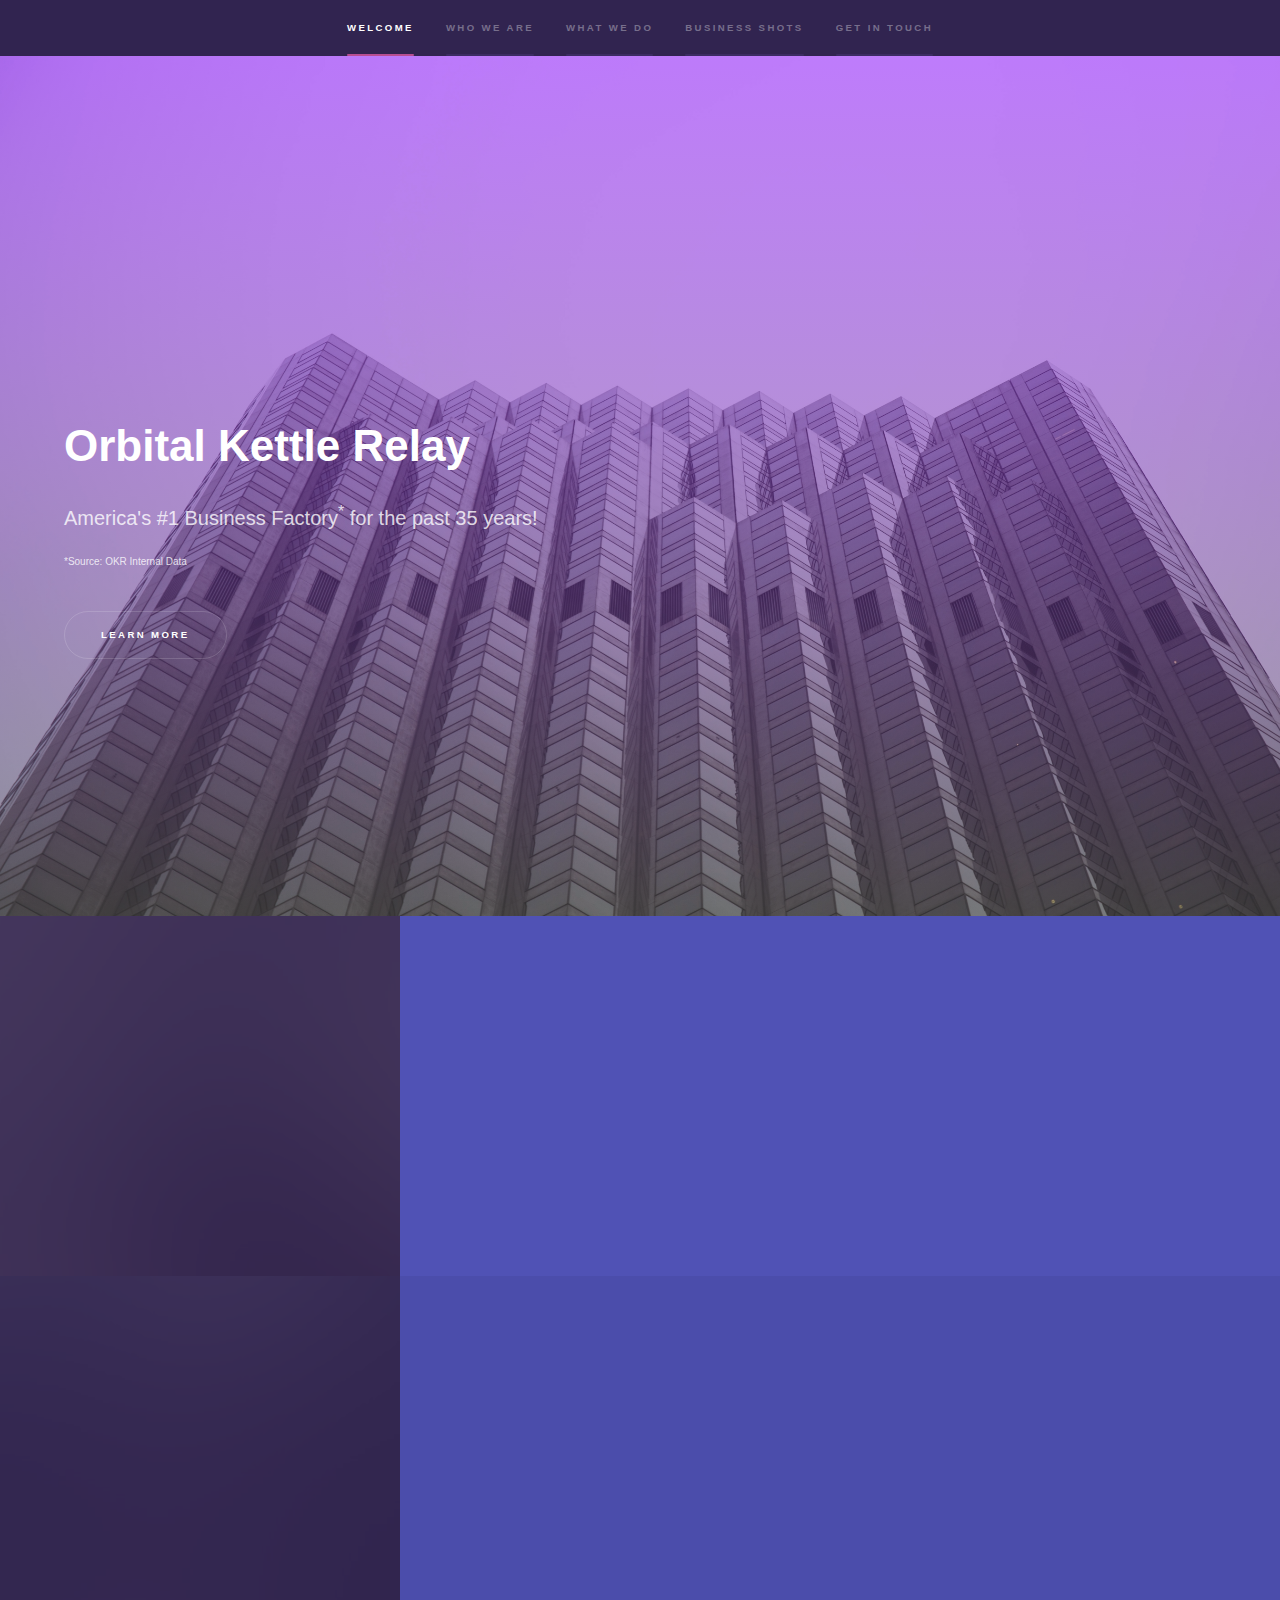
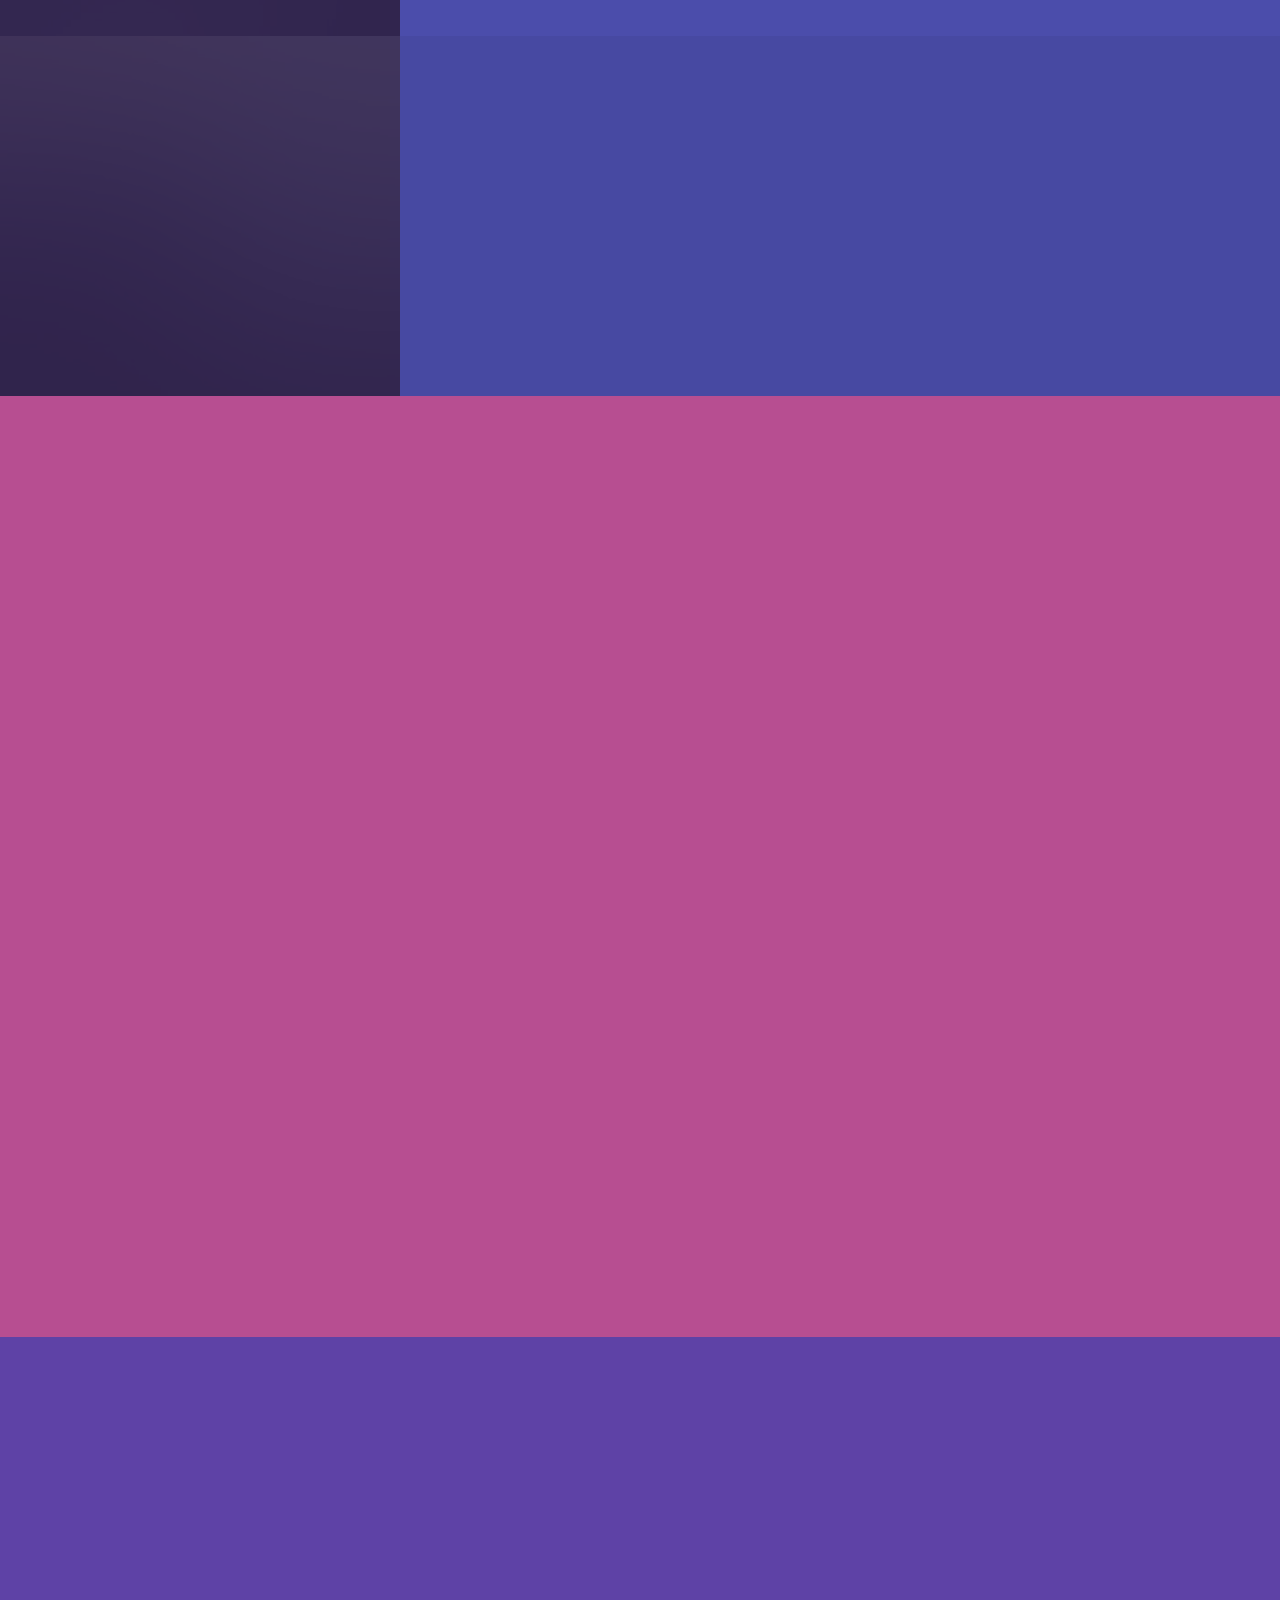
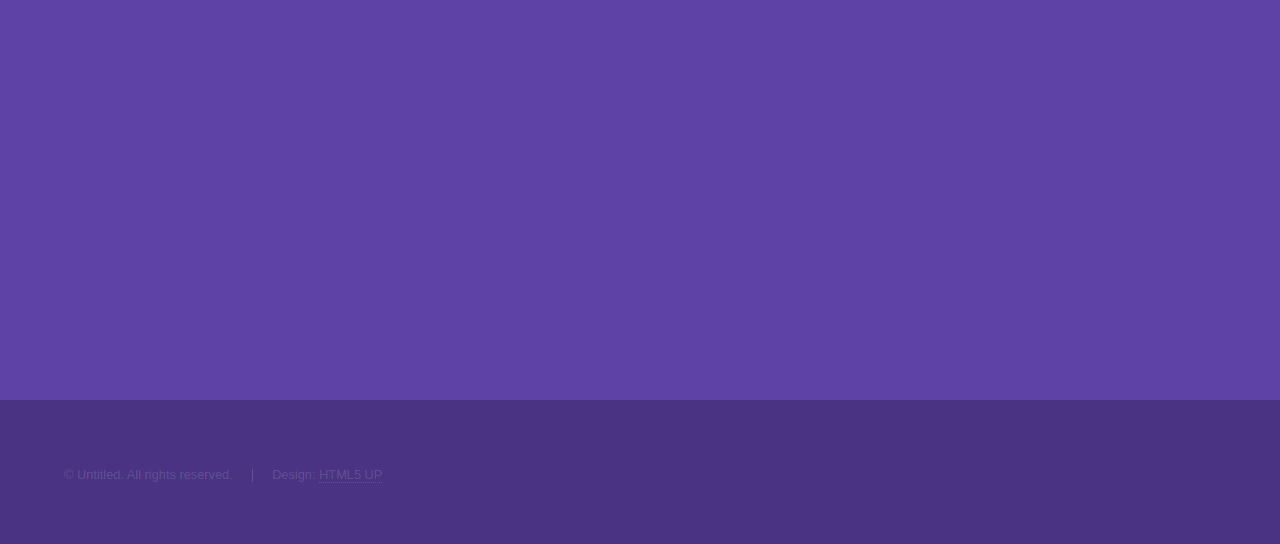
<file: index.html>
<!DOCTYPE HTML>
<!--
	Hyperspace by HTML5 UP
	html5up.net | @ajlkn
	Free for personal and commercial use under the CCA 3.0 license (html5up.net/license)
-->
<html>
	<head>
		<title>OKR!!!</title>
		<meta charset="utf-8" />
		<meta name="viewport" content="width=device-width, initial-scale=1, user-scalable=no" />
		<link rel="stylesheet" href="assets/css/main.css" />
		<noscript><link rel="stylesheet" href="assets/css/noscript.css" /></noscript>
	</head>
	<body class="is-preload">

		<!-- Sidebar -->
			<section id="sidebar">
				<div class="inner">
					<nav>
						<ul>
							<li><a href="#intro">Welcome</a></li>
							<li><a href="#one">Who we are</a></li>
							<li><a href="#two">What we do</a></li>
							<li><a href="gallery.html">Business shots</a></li>
							<li><a href="#three">Get in touch</a></li>
						</ul>
					</nav>
				</div>
			</section>

		<!-- Wrapper -->
			<div id="wrapper">

				<!-- Intro -->
					<section id="intro" class="wrapper style1 fullscreen fade-up">
						<div class="inner">
							<div class="mario"><img src="images/mario.gif"/></div>
							<h1>Orbital Kettle Relay</h1>
							<p>America's #1 Business Factory<sup>*</sup> for the past 35 years!</br><sub>*Source: OKR Internal Data</sub></p>
							<ul class="actions">
								<li><a href="#one" class="button scrolly">Learn more</a></li>
							</ul>
						</div>
					</section>

				<!-- One -->
					<section id="one" class="wrapper style2 spotlights">
						<section>
							<a href="#" class="image"><img src="images/pic01.jpg" alt="" data-position="center center" /></a>
							<div class="content">
								<div class="inner">
									<h2>Who We Are</h2>
									<p>Who are we? We don't know lol what do ya think we are, some kind of collective of soothsayers?? Lol click this link.</p>
									<ul class="actions">
										<li><a href="about.html" class="button">Learn more</a></li>
									</ul>
								</div>
							</div>
						</section>
						<section>
							<a href="#" class="image"><img src="images/pic02.jpg" alt="" data-position="top center" /></a>
							<div class="content">
								<div class="inner">
									<h2>Feugiat consequat</h2>
									<p>Phasellus convallis elit id ullamcorper pulvinar. Duis aliquam turpis mauris, eu ultricies erat malesuada quis. Aliquam dapibus.</p>
									<ul class="actions">
										<li><a href="about.html" class="button">Learn more</a></li>
									</ul>
								</div>
							</div>
						</section>
						<section>
							<a href="#" class="image"><img src="images/pic03.jpg" alt="" data-position="25% 25%" /></a>
							<div class="content">
								<div class="inner">
									<h2>Ultricies aliquam</h2>
									<p>Phasellus convallis elit id ullamcorper pulvinar. Duis aliquam turpis mauris, eu ultricies erat malesuada quis. Aliquam dapibus.</p>
									<ul class="actions">
										<li><a href="generic.html" class="button">Learn more</a></li>
									</ul>
								</div>
							</div>
						</section>
					</section>

				<!-- Two -->
					<section id="two" class="wrapper style3 fade-up">
						<div class="inner">
							<h2>What we do</h2>
							<p>Phasellus convallis elit id ullamcorper pulvinar. Duis aliquam turpis mauris, eu ultricies erat malesuada quis. Aliquam dapibus, lacus eget hendrerit bibendum, urna est aliquam sem, sit amet imperdiet est velit quis lorem.</p>
							<div class="features">
								<section>
									<span class="icon solid major fa-code"></span>
									<h3>Lorem ipsum amet</h3>
									<p>Phasellus convallis elit id ullam corper amet et pulvinar. Duis aliquam turpis mauris, sed ultricies erat dapibus.</p>
								</section>
								<section>
									<span class="icon solid major fa-lock"></span>
									<h3>Aliquam sed nullam</h3>
									<p>Phasellus convallis elit id ullam corper amet et pulvinar. Duis aliquam turpis mauris, sed ultricies erat dapibus.</p>
								</section>
								<section>
									<span class="icon solid major fa-cog"></span>
									<h3>Sed erat ullam corper</h3>
									<p>Phasellus convallis elit id ullam corper amet et pulvinar. Duis aliquam turpis mauris, sed ultricies erat dapibus.</p>
								</section>
								<section>
									<span class="icon solid major fa-desktop"></span>
									<h3>Veroeros quis lorem</h3>
									<p>Phasellus convallis elit id ullam corper amet et pulvinar. Duis aliquam turpis mauris, sed ultricies erat dapibus.</p>
								</section>
								<section>
									<span class="icon solid major fa-link"></span>
									<h3>Urna quis bibendum</h3>
									<p>Phasellus convallis elit id ullam corper amet et pulvinar. Duis aliquam turpis mauris, sed ultricies erat dapibus.</p>
								</section>
								<section>
									<span class="icon major fa-gem"></span>
									<h3>Aliquam urna dapibus</h3>
									<p>Phasellus convallis elit id ullam corper amet et pulvinar. Duis aliquam turpis mauris, sed ultricies erat dapibus.</p>
								</section>
							</div>
							<ul class="actions">
								<li><a href="generic.html" class="button">Learn more</a></li>
							</ul>
						</div>
					</section>

				<!-- Three -->
					<section id="three" class="wrapper style1 fade-up">
						<div class="inner">
							<h2>Get in touch</h2>
							<p>Phasellus convallis elit id ullamcorper pulvinar. Duis aliquam turpis mauris, eu ultricies erat malesuada quis. Aliquam dapibus, lacus eget hendrerit bibendum, urna est aliquam sem, sit amet imperdiet est velit quis lorem.</p>
							<div class="split style1">
								<section>
									<form method="post" action="#">
										<div class="fields">
											<div class="field half">
												<label for="name">Name</label>
												<input type="text" name="name" id="name" />
											</div>
											<div class="field half">
												<label for="email">Email</label>
												<input type="text" name="email" id="email" />
											</div>
											<div class="field">
												<label for="message">Message</label>
												<textarea name="message" id="message" rows="5"></textarea>
											</div>
										</div>
										<ul class="actions">
											<li><a href="" class="button submit">Send Message</a></li>
										</ul>
									</form>
								</section>
								<section>
									<ul class="contact">
										<li>
											<h3>Address</h3>
											<span>12345 Somewhere Road #654<br />
											Nashville, TN 00000-0000<br />
											USA</span>
										</li>
										<li>
											<h3>Email</h3>
											<a href="#">user@untitled.tld</a>
										</li>
										<li>
											<h3>Phone</h3>
											<span>(000) 000-0000</span>
										</li>
										<li>
											<h3>Social</h3>
											<ul class="icons">
												<li><a href="#" class="icon brands fa-twitter"><span class="label">Twitter</span></a></li>
												<li><a href="#" class="icon brands fa-facebook-f"><span class="label">Facebook</span></a></li>
												<li><a href="#" class="icon brands fa-github"><span class="label">GitHub</span></a></li>
												<li><a href="#" class="icon brands fa-instagram"><span class="label">Instagram</span></a></li>
												<li><a href="#" class="icon brands fa-linkedin-in"><span class="label">LinkedIn</span></a></li>
											</ul>
										</li>
									</ul>
								</section>
							</div>
						</div>
					</section>

			</div>

		<!-- Footer -->
			<footer id="footer" class="wrapper style1-alt">
				<div class="inner">
					<ul class="menu">
						<li>&copy; Untitled. All rights reserved.</li><li>Design: <a href="http://html5up.net">HTML5 UP</a></li>
					</ul>
				</div>
			</footer>

		<!-- Scripts -->
			<script src="assets/js/jquery.min.js"></script>
			<script src="assets/js/jquery.scrollex.min.js"></script>
			<script src="assets/js/jquery.scrolly.min.js"></script>
			<script src="assets/js/browser.min.js"></script>
			<script src="assets/js/breakpoints.min.js"></script>
			<script src="assets/js/util.js"></script>
			<script src="assets/js/main.js"></script>

	</body>
</html>
</file>
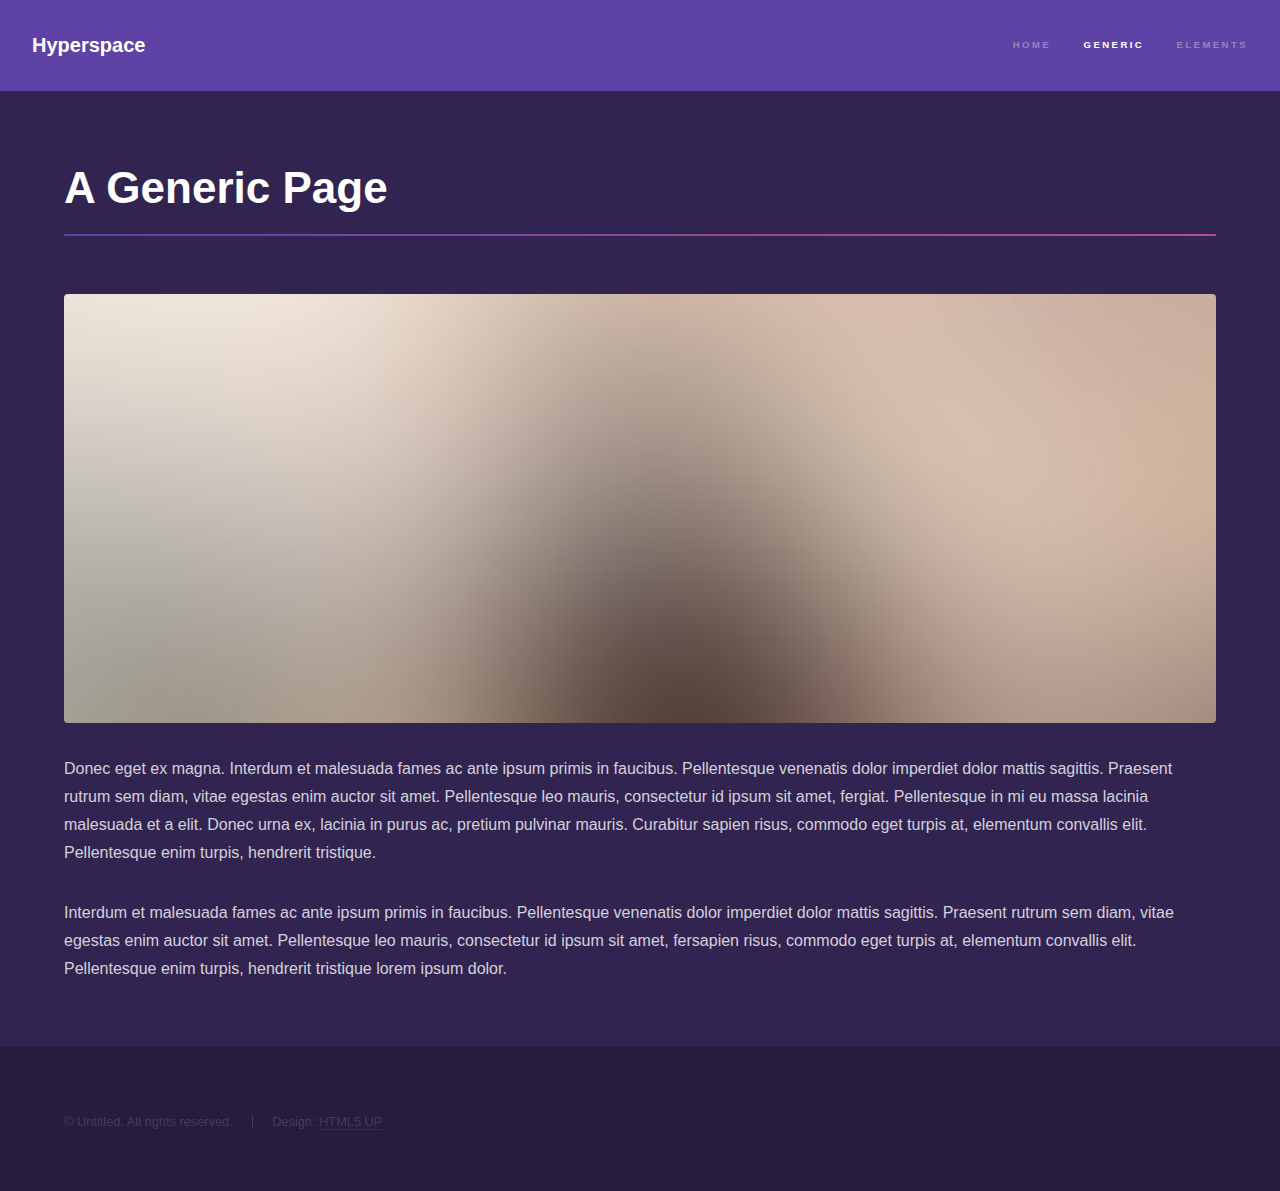
<file: about.html>
<!DOCTYPE HTML>
<!--
	Hyperspace by HTML5 UP
	html5up.net | @ajlkn
	Free for personal and commercial use under the CCA 3.0 license (html5up.net/license)
-->
<html>
	<head>
		<title>Generic - Hyperspace by HTML5 UP</title>
		<meta charset="utf-8" />
		<meta name="viewport" content="width=device-width, initial-scale=1, user-scalable=no" />
		<link rel="stylesheet" href="assets/css/main.css" />
		<noscript><link rel="stylesheet" href="assets/css/noscript.css" /></noscript>
	</head>
	<body class="is-preload">

		<!-- Header -->
			<header id="header">
				<a href="index.html" class="title">Hyperspace</a>
				<nav>
					<ul>
						<li><a href="index.html">Home</a></li>
						<li><a href="generic.html" class="active">Generic</a></li>
						<li><a href="elements.html">Elements</a></li>
					</ul>
				</nav>
			</header>

		<!-- Wrapper -->
			<div id="wrapper">

				<!-- Main -->
					<section id="main" class="wrapper">
						<div class="inner">
							<h1 class="major">A Generic Page</h1>
							<span class="image fit"><img src="images/pic04.jpg" alt="" /></span>
							<p>Donec eget ex magna. Interdum et malesuada fames ac ante ipsum primis in faucibus. Pellentesque venenatis dolor imperdiet dolor mattis sagittis. Praesent rutrum sem diam, vitae egestas enim auctor sit amet. Pellentesque leo mauris, consectetur id ipsum sit amet, fergiat. Pellentesque in mi eu massa lacinia malesuada et a elit. Donec urna ex, lacinia in purus ac, pretium pulvinar mauris. Curabitur sapien risus, commodo eget turpis at, elementum convallis elit. Pellentesque enim turpis, hendrerit tristique.</p>
							<p>Interdum et malesuada fames ac ante ipsum primis in faucibus. Pellentesque venenatis dolor imperdiet dolor mattis sagittis. Praesent rutrum sem diam, vitae egestas enim auctor sit amet. Pellentesque leo mauris, consectetur id ipsum sit amet, fersapien risus, commodo eget turpis at, elementum convallis elit. Pellentesque enim turpis, hendrerit tristique lorem ipsum dolor.</p>
						</div>
					</section>

			</div>

		<!-- Footer -->
			<footer id="footer" class="wrapper alt">
				<div class="inner">
					<ul class="menu">
						<li>&copy; Untitled. All rights reserved.</li><li>Design: <a href="http://html5up.net">HTML5 UP</a></li>
					</ul>
				</div>
			</footer>

		<!-- Scripts -->
			<script src="assets/js/jquery.min.js"></script>
			<script src="assets/js/jquery.scrollex.min.js"></script>
			<script src="assets/js/jquery.scrolly.min.js"></script>
			<script src="assets/js/browser.min.js"></script>
			<script src="assets/js/breakpoints.min.js"></script>
			<script src="assets/js/util.js"></script>
			<script src="assets/js/main.js"></script>

	</body>
</html>
</file>
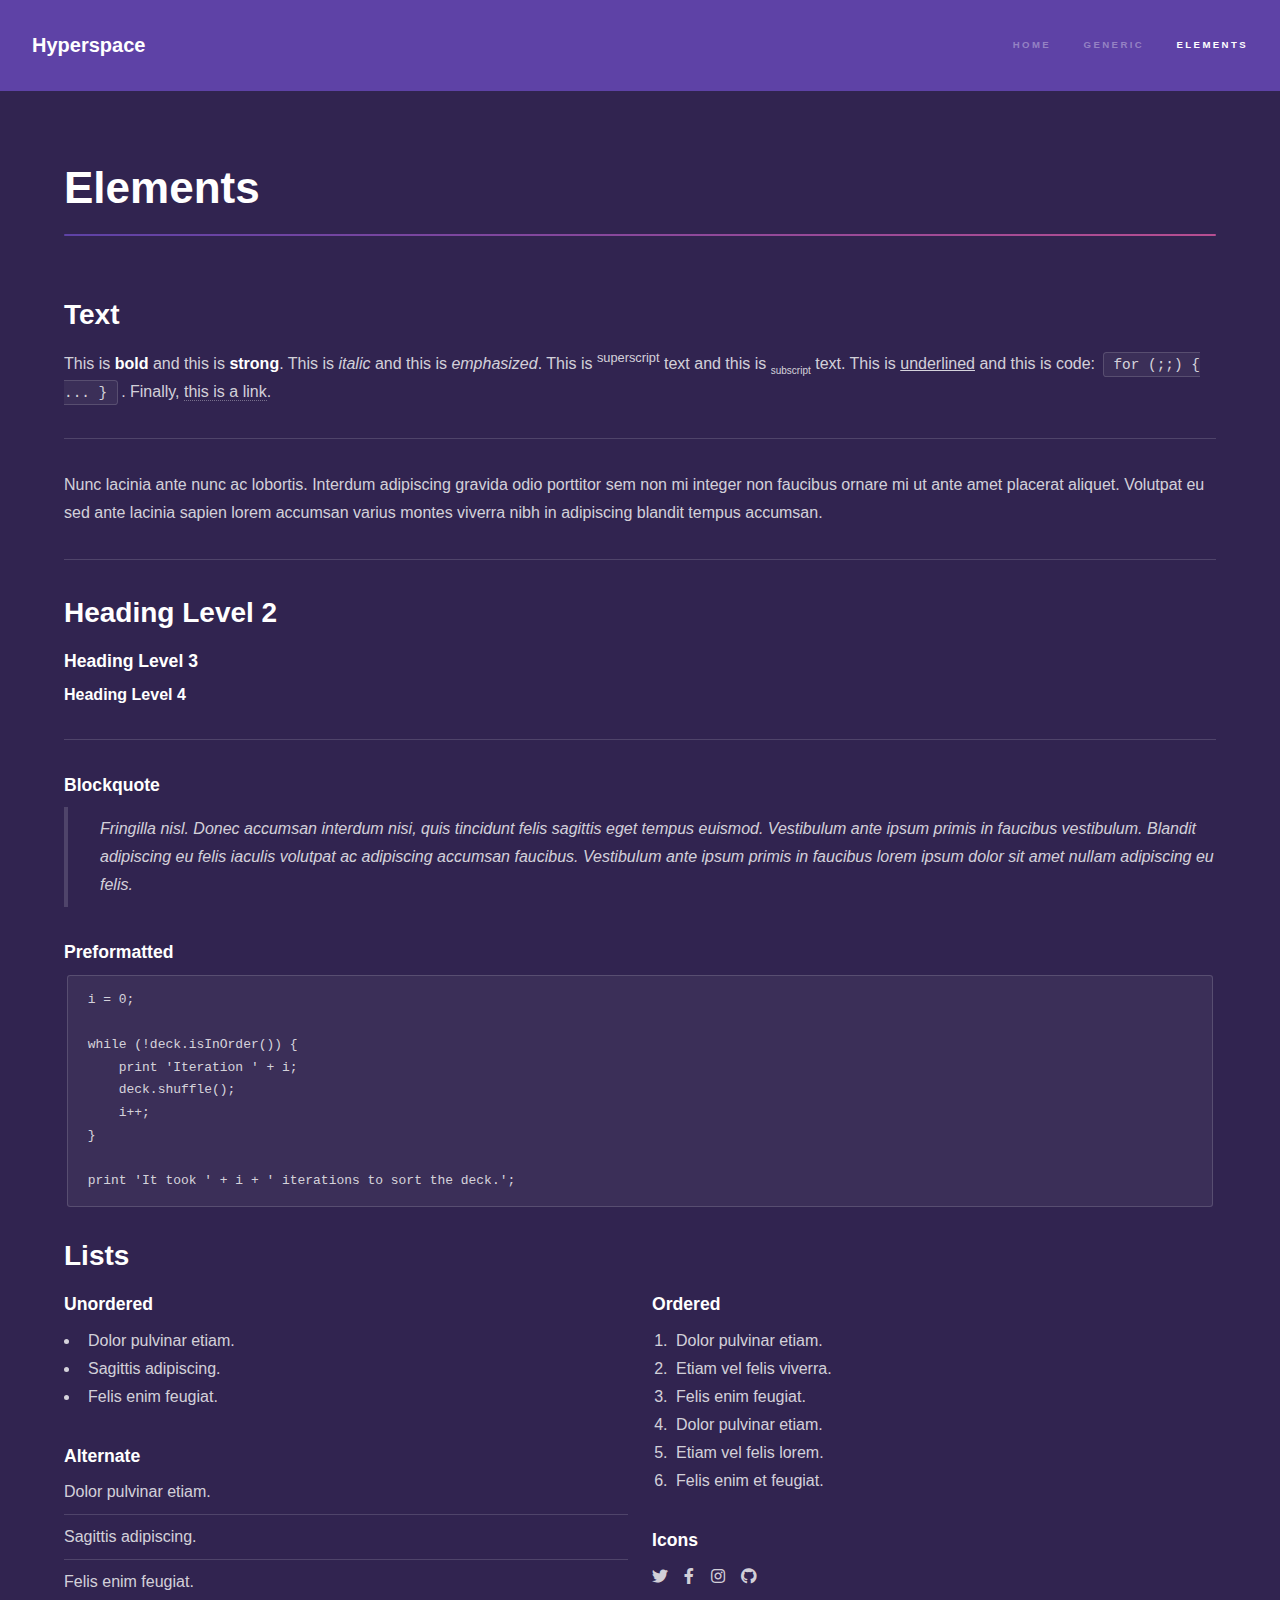
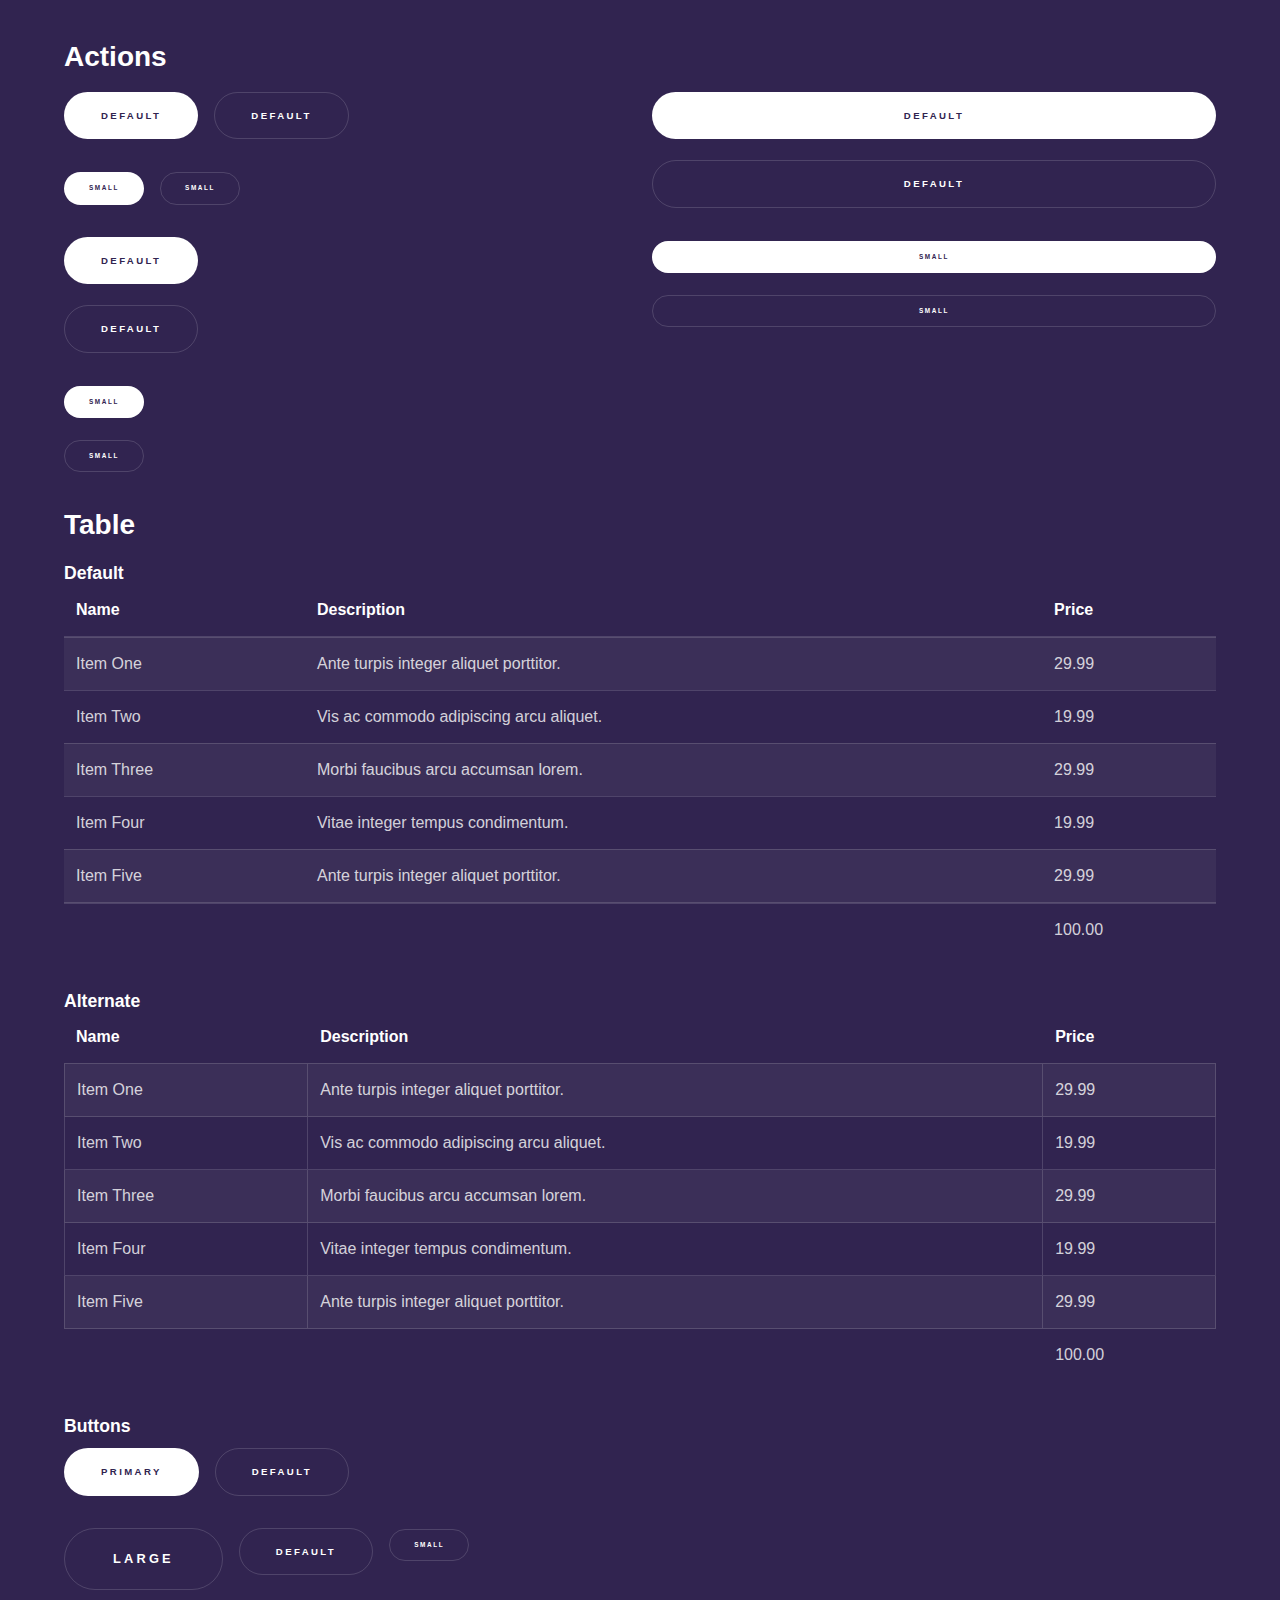
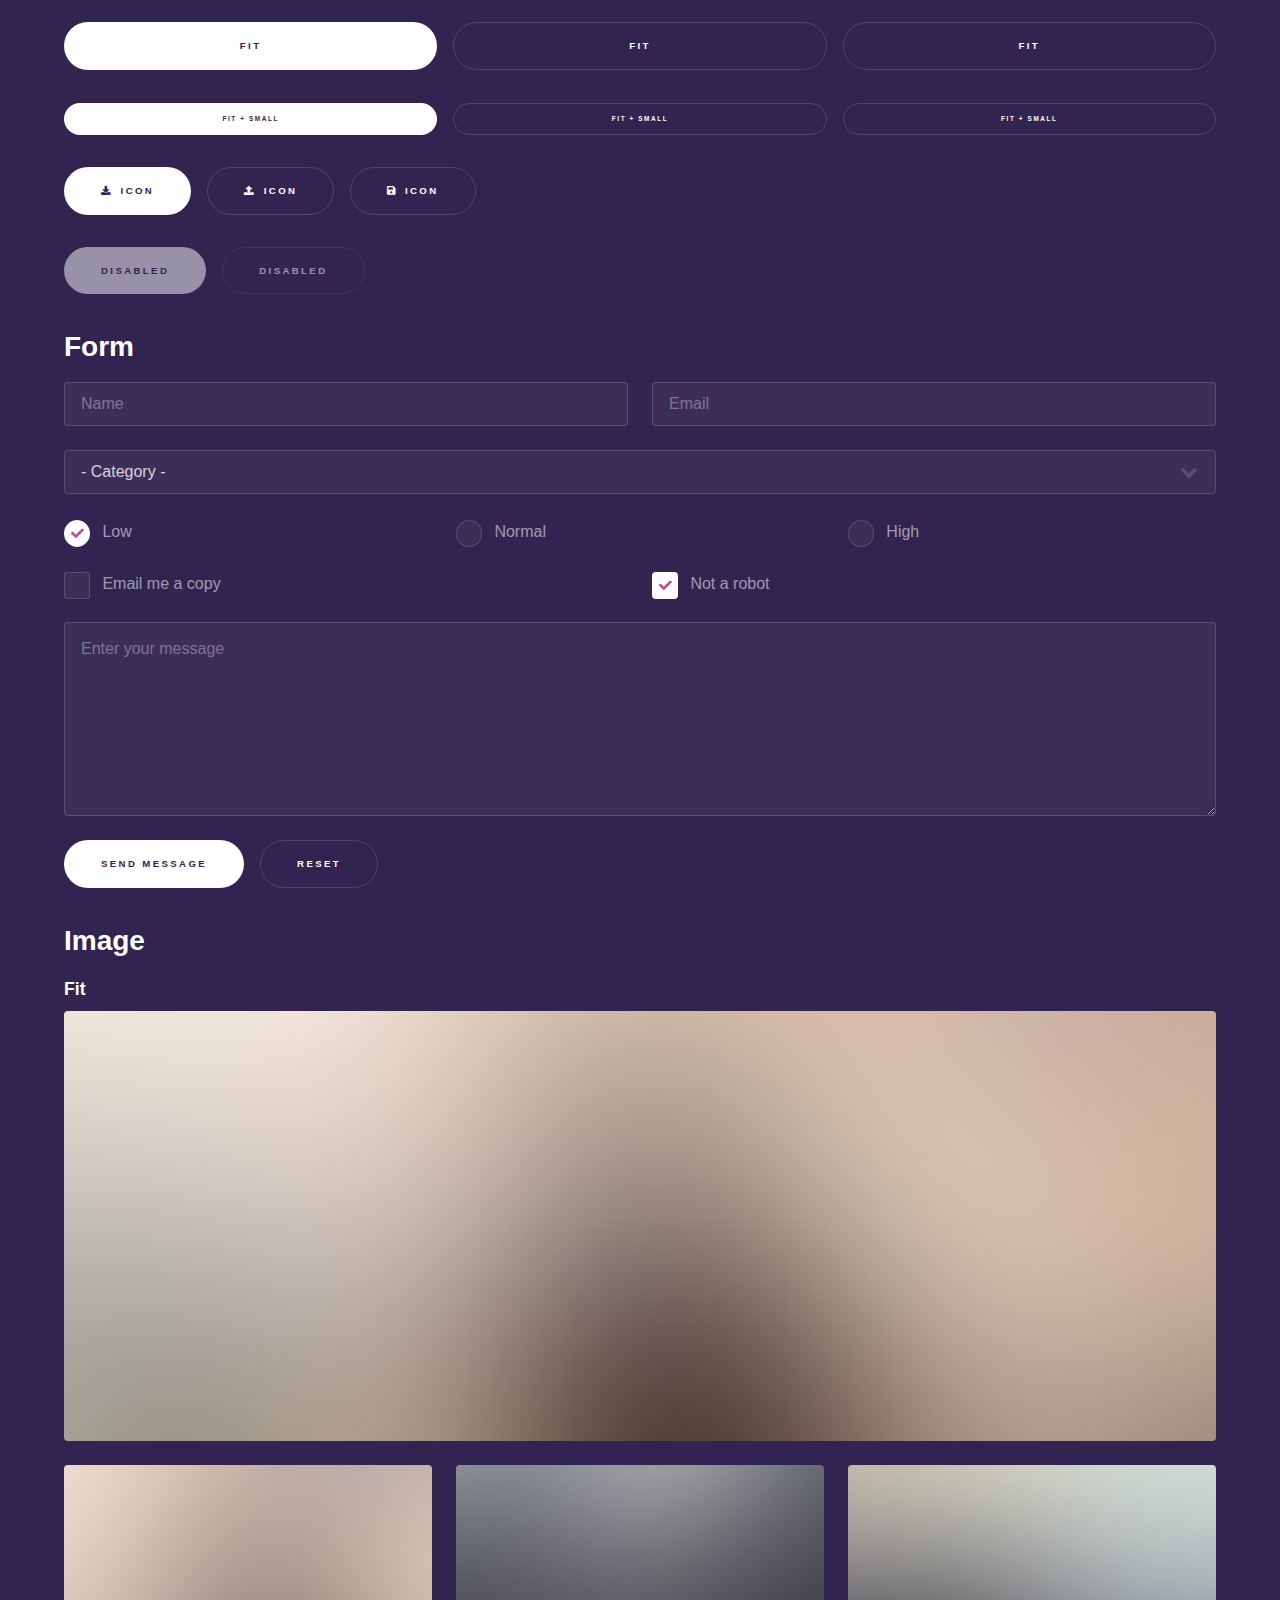
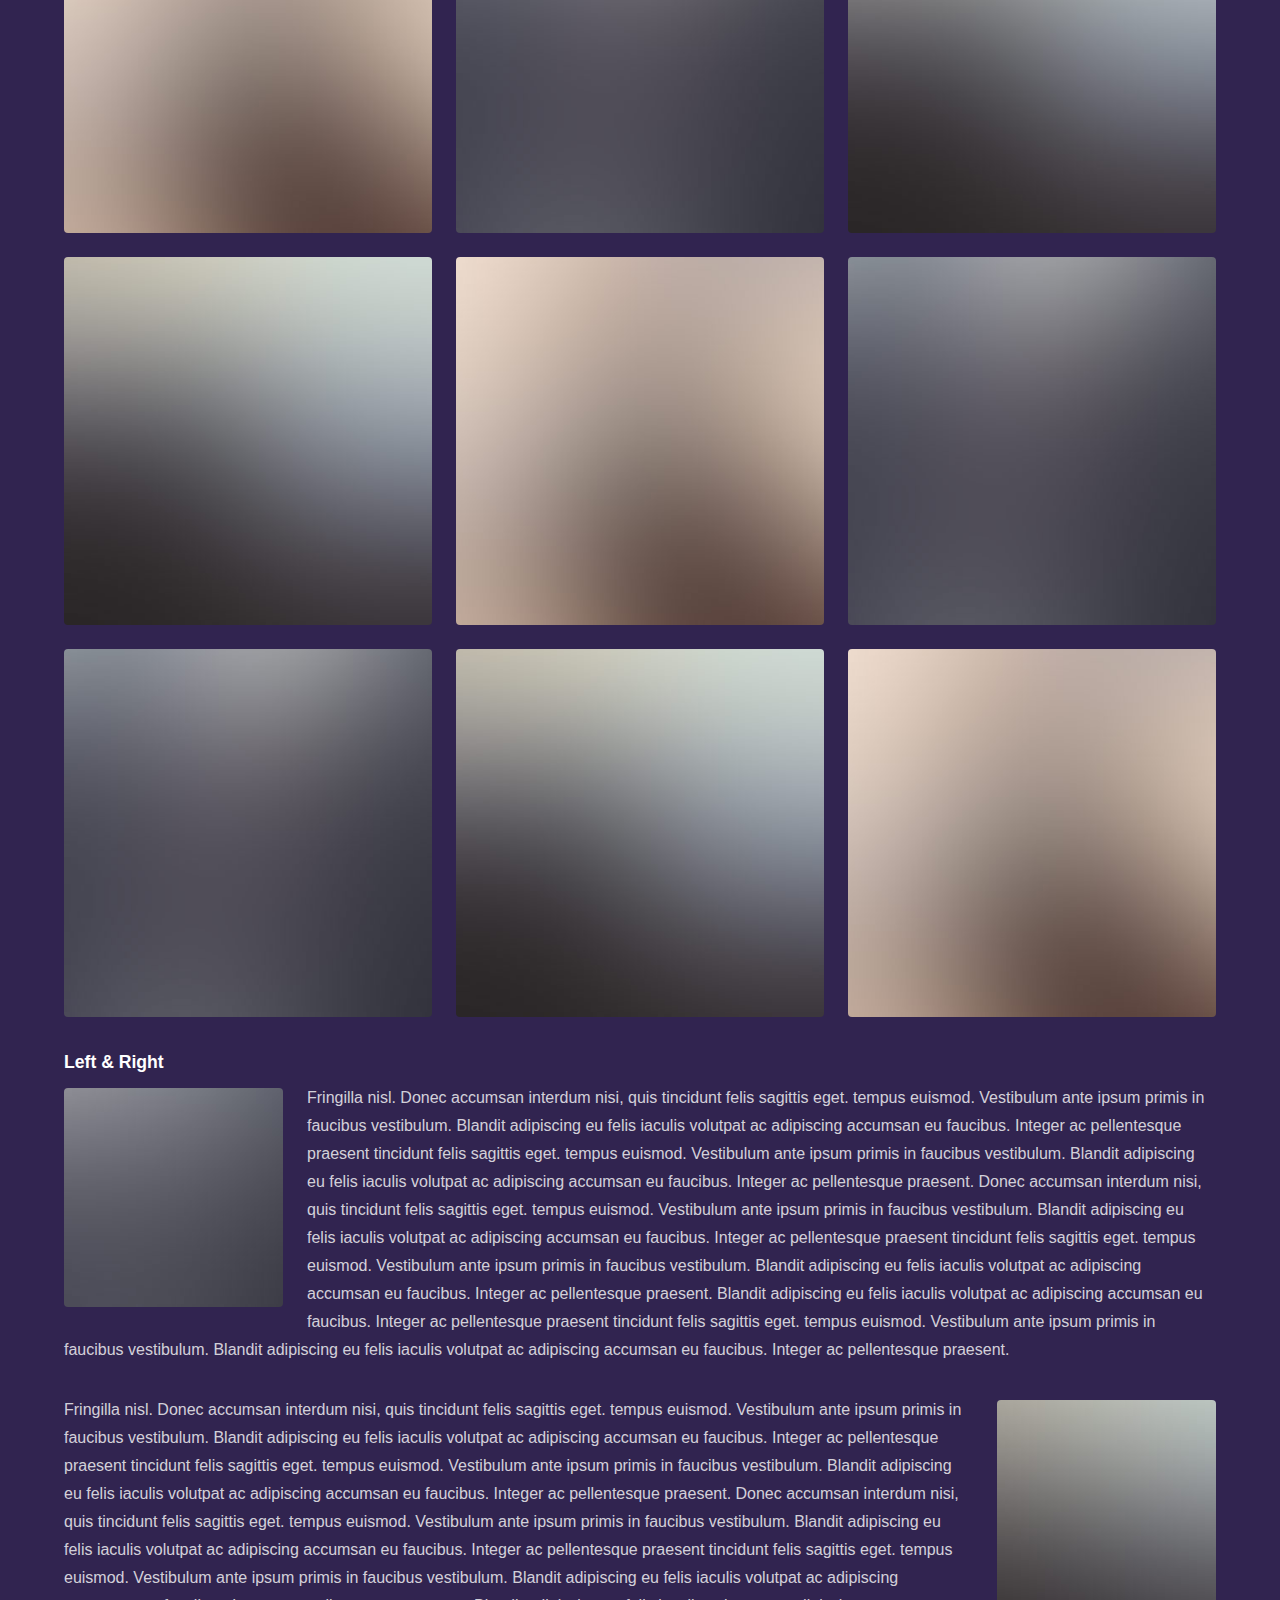
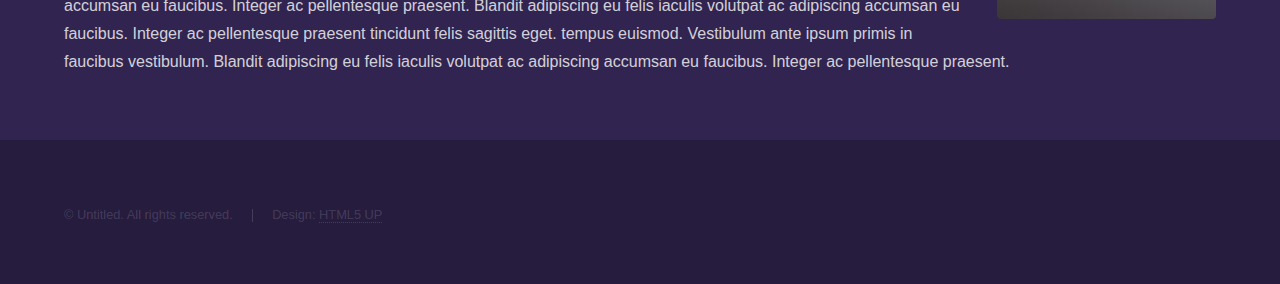
<file: elements.html>
<!DOCTYPE HTML>
<!--
	Hyperspace by HTML5 UP
	html5up.net | @ajlkn
	Free for personal and commercial use under the CCA 3.0 license (html5up.net/license)
-->
<html>
	<head>
		<title>Elements - Hyperspace by HTML5 UP</title>
		<meta charset="utf-8" />
		<meta name="viewport" content="width=device-width, initial-scale=1, user-scalable=no" />
		<link rel="stylesheet" href="assets/css/main.css" />
		<noscript><link rel="stylesheet" href="assets/css/noscript.css" /></noscript>
	</head>
	<body class="is-preload">

		<!-- Header -->
			<header id="header">
				<a href="index.html" class="title">Hyperspace</a>
				<nav>
					<ul>
						<li><a href="index.html">Home</a></li>
						<li><a href="generic.html">Generic</a></li>
						<li><a href="elements.html"  class="active">Elements</a></li>
					</ul>
				</nav>
			</header>

		<!-- Wrapper -->
			<div id="wrapper">

				<!-- Main -->
					<section id="main" class="wrapper">
						<div class="inner">
							<h1 class="major">Elements</h1>

							<!-- Text -->
								<section>
									<h2>Text</h2>
									<p>This is <b>bold</b> and this is <strong>strong</strong>. This is <i>italic</i> and this is <em>emphasized</em>.
									This is <sup>superscript</sup> text and this is <sub>subscript</sub> text.
									This is <u>underlined</u> and this is code: <code>for (;;) { ... }</code>. Finally, <a href="#">this is a link</a>.</p>
									<hr />
									<p>Nunc lacinia ante nunc ac lobortis. Interdum adipiscing gravida odio porttitor sem non mi integer non faucibus ornare mi ut ante amet placerat aliquet. Volutpat eu sed ante lacinia sapien lorem accumsan varius montes viverra nibh in adipiscing blandit tempus accumsan.</p>
									<hr />
									<h2>Heading Level 2</h2>
									<h3>Heading Level 3</h3>
									<h4>Heading Level 4</h4>
									<hr />
									<h3>Blockquote</h3>
									<blockquote>Fringilla nisl. Donec accumsan interdum nisi, quis tincidunt felis sagittis eget tempus euismod. Vestibulum ante ipsum primis in faucibus vestibulum. Blandit adipiscing eu felis iaculis volutpat ac adipiscing accumsan faucibus. Vestibulum ante ipsum primis in faucibus lorem ipsum dolor sit amet nullam adipiscing eu felis.</blockquote>
									<h3>Preformatted</h3>
									<pre><code>i = 0;

while (!deck.isInOrder()) {
    print 'Iteration ' + i;
    deck.shuffle();
    i++;
}

print 'It took ' + i + ' iterations to sort the deck.';</code></pre>
								</section>

							<!-- Lists -->
								<section>
									<h2>Lists</h2>
									<div class="row">
										<div class="col-6 col-12-medium">
											<h3>Unordered</h3>
											<ul>
												<li>Dolor pulvinar etiam.</li>
												<li>Sagittis adipiscing.</li>
												<li>Felis enim feugiat.</li>
											</ul>
											<h3>Alternate</h3>
											<ul class="alt">
												<li>Dolor pulvinar etiam.</li>
												<li>Sagittis adipiscing.</li>
												<li>Felis enim feugiat.</li>
											</ul>
										</div>
										<div class="col-6 col-12-medium">
											<h3>Ordered</h3>
											<ol>
												<li>Dolor pulvinar etiam.</li>
												<li>Etiam vel felis viverra.</li>
												<li>Felis enim feugiat.</li>
												<li>Dolor pulvinar etiam.</li>
												<li>Etiam vel felis lorem.</li>
												<li>Felis enim et feugiat.</li>
											</ol>
											<h3>Icons</h3>
											<ul class="icons">
												<li><a href="#" class="icon brands fa-twitter"><span class="label">Twitter</span></a></li>
												<li><a href="#" class="icon brands fa-facebook-f"><span class="label">Facebook</span></a></li>
												<li><a href="#" class="icon brands fa-instagram"><span class="label">Instagram</span></a></li>
												<li><a href="#" class="icon brands fa-github"><span class="label">Github</span></a></li>
											</ul>
										</div>
									</div>
									<h2>Actions</h2>
									<div class="row">
										<div class="col-6 col-12-medium">
											<ul class="actions">
												<li><a href="#" class="button primary">Default</a></li>
												<li><a href="#" class="button">Default</a></li>
											</ul>
											<ul class="actions small">
												<li><a href="#" class="button primary small">Small</a></li>
												<li><a href="#" class="button small">Small</a></li>
											</ul>
											<ul class="actions stacked">
												<li><a href="#" class="button primary">Default</a></li>
												<li><a href="#" class="button">Default</a></li>
											</ul>
											<ul class="actions stacked">
												<li><a href="#" class="button primary small">Small</a></li>
												<li><a href="#" class="button small">Small</a></li>
											</ul>
										</div>
										<div class="col-6 col-12-medium">
											<ul class="actions stacked">
												<li><a href="#" class="button primary fit">Default</a></li>
												<li><a href="#" class="button fit">Default</a></li>
											</ul>
											<ul class="actions stacked">
												<li><a href="#" class="button primary small fit">Small</a></li>
												<li><a href="#" class="button small fit">Small</a></li>
											</ul>
										</div>
									</div>
								</section>

							<!-- Table -->
								<section>
									<h2>Table</h2>
									<h3>Default</h3>
									<div class="table-wrapper">
										<table>
											<thead>
												<tr>
													<th>Name</th>
													<th>Description</th>
													<th>Price</th>
												</tr>
											</thead>
											<tbody>
												<tr>
													<td>Item One</td>
													<td>Ante turpis integer aliquet porttitor.</td>
													<td>29.99</td>
												</tr>
												<tr>
													<td>Item Two</td>
													<td>Vis ac commodo adipiscing arcu aliquet.</td>
													<td>19.99</td>
												</tr>
												<tr>
													<td>Item Three</td>
													<td> Morbi faucibus arcu accumsan lorem.</td>
													<td>29.99</td>
												</tr>
												<tr>
													<td>Item Four</td>
													<td>Vitae integer tempus condimentum.</td>
													<td>19.99</td>
												</tr>
												<tr>
													<td>Item Five</td>
													<td>Ante turpis integer aliquet porttitor.</td>
													<td>29.99</td>
												</tr>
											</tbody>
											<tfoot>
												<tr>
													<td colspan="2"></td>
													<td>100.00</td>
												</tr>
											</tfoot>
										</table>
									</div>

									<h3>Alternate</h3>
									<div class="table-wrapper">
										<table class="alt">
											<thead>
												<tr>
													<th>Name</th>
													<th>Description</th>
													<th>Price</th>
												</tr>
											</thead>
											<tbody>
												<tr>
													<td>Item One</td>
													<td>Ante turpis integer aliquet porttitor.</td>
													<td>29.99</td>
												</tr>
												<tr>
													<td>Item Two</td>
													<td>Vis ac commodo adipiscing arcu aliquet.</td>
													<td>19.99</td>
												</tr>
												<tr>
													<td>Item Three</td>
													<td> Morbi faucibus arcu accumsan lorem.</td>
													<td>29.99</td>
												</tr>
												<tr>
													<td>Item Four</td>
													<td>Vitae integer tempus condimentum.</td>
													<td>19.99</td>
												</tr>
												<tr>
													<td>Item Five</td>
													<td>Ante turpis integer aliquet porttitor.</td>
													<td>29.99</td>
												</tr>
											</tbody>
											<tfoot>
												<tr>
													<td colspan="2"></td>
													<td>100.00</td>
												</tr>
											</tfoot>
										</table>
									</div>
								</section>

							<!-- Buttons -->
								<section>
									<h3>Buttons</h3>
									<ul class="actions">
										<li><a href="#" class="button primary">Primary</a></li>
										<li><a href="#" class="button">Default</a></li>
									</ul>
									<ul class="actions">
										<li><a href="#" class="button large">Large</a></li>
										<li><a href="#" class="button">Default</a></li>
										<li><a href="#" class="button small">Small</a></li>
									</ul>
									<ul class="actions fit">
										<li><a href="#" class="button primary fit">Fit</a></li>
										<li><a href="#" class="button fit">Fit</a></li>
										<li><a href="#" class="button fit">Fit</a></li>
									</ul>
									<ul class="actions fit small">
										<li><a href="#" class="button primary fit small">Fit + Small</a></li>
										<li><a href="#" class="button fit small">Fit + Small</a></li>
										<li><a href="#" class="button fit small">Fit + Small</a></li>
									</ul>
									<ul class="actions">
										<li><a href="#" class="button primary icon solid fa-download">Icon</a></li>
										<li><a href="#" class="button icon solid fa-upload">Icon</a></li>
										<li><a href="#" class="button icon solid fa-save">Icon</a></li>
									</ul>
									<ul class="actions">
										<li><span class="button primary disabled">Disabled</span></li>
										<li><span class="button disabled">Disabled</span></li>
									</ul>
								</section>

							<!-- Form -->
								<section>
									<h2>Form</h2>
									<form method="post" action="#">
										<div class="row gtr-uniform">
											<div class="col-6 col-12-xsmall">
												<input type="text" name="demo-name" id="demo-name" value="" placeholder="Name" />
											</div>
											<div class="col-6 col-12-xsmall">
												<input type="email" name="demo-email" id="demo-email" value="" placeholder="Email" />
											</div>
											<div class="col-12">
												<select name="demo-category" id="demo-category">
													<option value="">- Category -</option>
													<option value="1">Manufacturing</option>
													<option value="1">Shipping</option>
													<option value="1">Administration</option>
													<option value="1">Human Resources</option>
												</select>
											</div>
											<div class="col-4 col-12-small">
												<input type="radio" id="demo-priority-low" name="demo-priority" checked>
												<label for="demo-priority-low">Low</label>
											</div>
											<div class="col-4 col-12-small">
												<input type="radio" id="demo-priority-normal" name="demo-priority">
												<label for="demo-priority-normal">Normal</label>
											</div>
											<div class="col-4 col-12-small">
												<input type="radio" id="demo-priority-high" name="demo-priority">
												<label for="demo-priority-high">High</label>
											</div>
											<div class="col-6 col-12-small">
												<input type="checkbox" id="demo-copy" name="demo-copy">
												<label for="demo-copy">Email me a copy</label>
											</div>
											<div class="col-6 col-12-small">
												<input type="checkbox" id="demo-human" name="demo-human" checked>
												<label for="demo-human">Not a robot</label>
											</div>
											<div class="col-12">
												<textarea name="demo-message" id="demo-message" placeholder="Enter your message" rows="6"></textarea>
											</div>
											<div class="col-12">
												<ul class="actions">
													<li><input type="submit" value="Send Message" class="primary" /></li>
													<li><input type="reset" value="Reset" /></li>
												</ul>
											</div>
										</div>
									</form>
								</section>

							<!-- Image -->
								<section>
									<h2>Image</h2>
									<h3>Fit</h3>
									<div class="box alt">
										<div class="row gtr-uniform">
											<div class="col-12"><span class="image fit"><img src="images/pic04.jpg" alt="" /></span></div>
											<div class="col-4"><span class="image fit"><img src="images/pic01.jpg" alt="" /></span></div>
											<div class="col-4"><span class="image fit"><img src="images/pic02.jpg" alt="" /></span></div>
											<div class="col-4"><span class="image fit"><img src="images/pic03.jpg" alt="" /></span></div>
											<div class="col-4"><span class="image fit"><img src="images/pic03.jpg" alt="" /></span></div>
											<div class="col-4"><span class="image fit"><img src="images/pic01.jpg" alt="" /></span></div>
											<div class="col-4"><span class="image fit"><img src="images/pic02.jpg" alt="" /></span></div>
											<div class="col-4"><span class="image fit"><img src="images/pic02.jpg" alt="" /></span></div>
											<div class="col-4"><span class="image fit"><img src="images/pic03.jpg" alt="" /></span></div>
											<div class="col-4"><span class="image fit"><img src="images/pic01.jpg" alt="" /></span></div>
										</div>
									</div>
									<h3>Left &amp; Right</h3>
									<p><span class="image left"><img src="images/pic05.jpg" alt="" /></span>Fringilla nisl. Donec accumsan interdum nisi, quis tincidunt felis sagittis eget. tempus euismod. Vestibulum ante ipsum primis in faucibus vestibulum. Blandit adipiscing eu felis iaculis volutpat ac adipiscing accumsan eu faucibus. Integer ac pellentesque praesent tincidunt felis sagittis eget. tempus euismod. Vestibulum ante ipsum primis in faucibus vestibulum. Blandit adipiscing eu felis iaculis volutpat ac adipiscing accumsan eu faucibus. Integer ac pellentesque praesent. Donec accumsan interdum nisi, quis tincidunt felis sagittis eget. tempus euismod. Vestibulum ante ipsum primis in faucibus vestibulum. Blandit adipiscing eu felis iaculis volutpat ac adipiscing accumsan eu faucibus. Integer ac pellentesque praesent tincidunt felis sagittis eget. tempus euismod. Vestibulum ante ipsum primis in faucibus vestibulum. Blandit adipiscing eu felis iaculis volutpat ac adipiscing accumsan eu faucibus. Integer ac pellentesque praesent. Blandit adipiscing eu felis iaculis volutpat ac adipiscing accumsan eu faucibus. Integer ac pellentesque praesent tincidunt felis sagittis eget. tempus euismod. Vestibulum ante ipsum primis in faucibus vestibulum. Blandit adipiscing eu felis iaculis volutpat ac adipiscing accumsan eu faucibus. Integer ac pellentesque praesent.</p>
									<p><span class="image right"><img src="images/pic06.jpg" alt="" /></span>Fringilla nisl. Donec accumsan interdum nisi, quis tincidunt felis sagittis eget. tempus euismod. Vestibulum ante ipsum primis in faucibus vestibulum. Blandit adipiscing eu felis iaculis volutpat ac adipiscing accumsan eu faucibus. Integer ac pellentesque praesent tincidunt felis sagittis eget. tempus euismod. Vestibulum ante ipsum primis in faucibus vestibulum. Blandit adipiscing eu felis iaculis volutpat ac adipiscing accumsan eu faucibus. Integer ac pellentesque praesent. Donec accumsan interdum nisi, quis tincidunt felis sagittis eget. tempus euismod. Vestibulum ante ipsum primis in faucibus vestibulum. Blandit adipiscing eu felis iaculis volutpat ac adipiscing accumsan eu faucibus. Integer ac pellentesque praesent tincidunt felis sagittis eget. tempus euismod. Vestibulum ante ipsum primis in faucibus vestibulum. Blandit adipiscing eu felis iaculis volutpat ac adipiscing accumsan eu faucibus. Integer ac pellentesque praesent. Blandit adipiscing eu felis iaculis volutpat ac adipiscing accumsan eu faucibus. Integer ac pellentesque praesent tincidunt felis sagittis eget. tempus euismod. Vestibulum ante ipsum primis in faucibus vestibulum. Blandit adipiscing eu felis iaculis volutpat ac adipiscing accumsan eu faucibus. Integer ac pellentesque praesent.</p>
								</section>

						</div>
					</section>

			</div>

		<!-- Footer -->
			<footer id="footer" class="wrapper alt">
				<div class="inner">
					<ul class="menu">
						<li>&copy; Untitled. All rights reserved.</li><li>Design: <a href="http://html5up.net">HTML5 UP</a></li>
					</ul>
				</div>
			</footer>

		<!-- Scripts -->
			<script src="assets/js/jquery.min.js"></script>
			<script src="assets/js/jquery.scrollex.min.js"></script>
			<script src="assets/js/jquery.scrolly.min.js"></script>
			<script src="assets/js/browser.min.js"></script>
			<script src="assets/js/breakpoints.min.js"></script>
			<script src="assets/js/util.js"></script>
			<script src="assets/js/main.js"></script>

	</body>
</html>
</file>
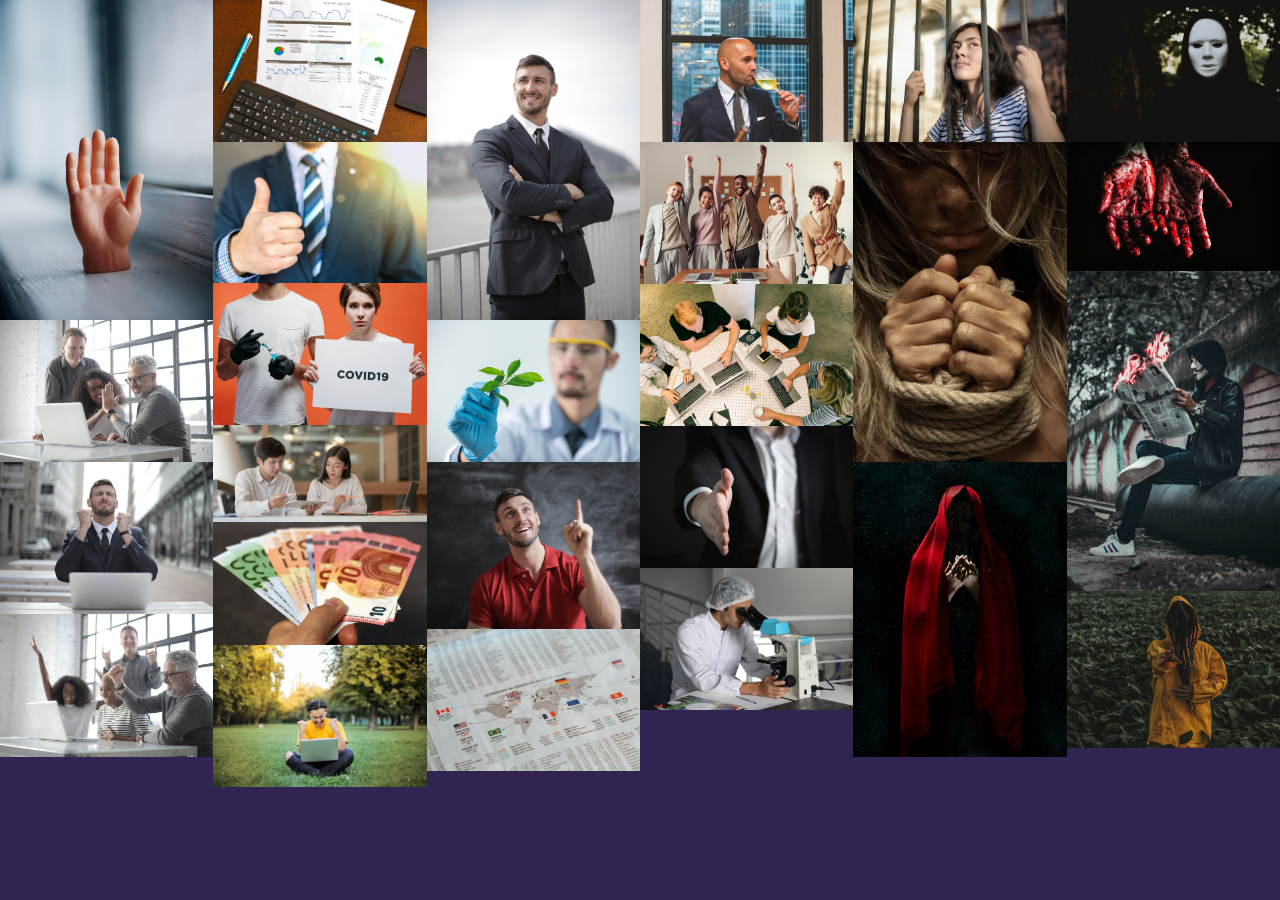
<file: gallery.html>
<!DOCTYPE html>
<html lang="en">
<head>
    <meta charset="UTF-8">
    <title>OKR Success</title>
    <link rel="stylesheet" href="assets/css/main.css" />
    <link rel="stylesheet" href="assets/css/gallery.css" />
</head>
<body>
    <script>
        window.onload = function() {
            console.log('hello')
            let div = document.getElementById('images-wrapper');
            const totalImgs = 26
            for (let i=1; i<totalImgs+1;i++) {
                let img = document.createElement("img");
                let src = 'images/corpevents/i' + i + '.jpg'
                img.setAttribute('src', src)
                console.log('Appended ' + src)
                div.appendChild(img);
            }
        }
    </script>
    <div id="images-wrapper"></div>
</body>
</html>
</file>
<file: assets/css/noscript.css>
/*
	Hyperspace by HTML5 UP
	html5up.net | @ajlkn
	Free for personal and commercial use under the CCA 3.0 license (html5up.net/license)
*/

/* Spotlights */

	.spotlights > section > .image:before {
		opacity: 0 !important;
	}

	.spotlights > section > .content > .inner {
		-moz-transform: none !important;
		-webkit-transform: none !important;
		-ms-transform: none !important;
		transform: none !important;
		opacity: 1 !important;
	}

/* Wrapper */

	.wrapper > .inner {
		opacity: 1 !important;
		-moz-transform: none !important;
		-webkit-transform: none !important;
		-ms-transform: none !important;
		transform: none !important;
	}

/* Sidebar */

	#sidebar > .inner {
		opacity: 1 !important;
	}

	#sidebar nav > ul > li {
		-moz-transform: none !important;
		-webkit-transform: none !important;
		-ms-transform: none !important;
		transform: none !important;
		opacity: 1 !important;
	}
</file>
<file: assets/css/gallery.css>
#images-wrapper {
   line-height: 0;
    -webkit-column-count: 6;
    -webkit-column-gap: 0px;
    -moz-column-count: 6;
    -moz-column-gap: 0px;
     column-count: 6;
     column-gap: 0px;
}
#images-wrapper img {
   width: 100% !important;
   height: auto !important;
}
#images-wrapper{
   display:inline-block;
   margin-right: auto;
   margin-left: auto;
}

@media (max-width: 1000px) {
   #images-wrapper {
   -moz-column-count:    3;
   -webkit-column-count: 3;
   column-count:         3;
   }
  }
@media (max-width: 800px) {
   #images-wrapper {
   -moz-column-count:    2;
   -webkit-column-count: 2;
   column-count:         2;
   }
  }
@media (max-width: 400px) {
   #images-wrapper {
   -moz-column-count:    1;
   -webkit-column-count: 1;
    column-count:        1;
   }
  }
</file>
<file: assets/css/main.css>
@import url(fontawesome-all.min.css);

/* Adjustments */
.mario {
	height: 100px;
	overflow-x: hidden;
	width: 100%;
	max-width: 100%;
}
.mario img {
	height: 200px;
    position: absolute;
	max-width: 100%;
    left: -100%;
    margin: 7em -244px;
    animation: slide 4s 5s infinite;
	overflow-x: hidden;
}
@keyframes slide {
    0% { left: -150%; }
    35% { left: 50%; }
    65% { left: 50%; }
    100% { left: 150%; }
}

/*
	Hyperspace by HTML5 UP
	html5up.net | @ajlkn
	Free for personal and commercial use under the CCA 3.0 license (html5up.net/license)
*/


html, body, div, span, applet, object,
iframe, h1, h2, h3, h4, h5, h6, p, blockquote,
pre, a, abbr, acronym, address, big, cite,
code, del, dfn, em, img, ins, kbd, q, s, samp,
small, strike, strong, sub, sup, tt, var, b,
u, i, center, dl, dt, dd, ol, ul, li, fieldset,
form, label, legend, table, caption, tbody,
tfoot, thead, tr, th, td, article, aside,
canvas, details, embed, figure, figcaption,
footer, header, hgroup, menu, nav, output, ruby,
section, summary, time, mark, audio, video {
	margin: 0;
	padding: 0;
	border: 0;
	font-size: 100%;
	font: inherit;
	vertical-align: baseline;}

article, aside, details, figcaption, figure,
footer, header, hgroup, menu, nav, section {
	display: block;}

body {
	line-height: 1;
}

ol, ul {
	list-style: none;
}

blockquote, q {
	quotes: none;
}

	blockquote:before, blockquote:after, q:before, q:after {
		content: '';
		content: none;
	}

table {
	border-collapse: collapse;
	border-spacing: 0;
}

body {
	-webkit-text-size-adjust: none;
}

mark {
	background-color: transparent;
	color: inherit;
}

input::-moz-focus-inner {
	border: 0;
	padding: 0;
}

input, select, textarea {
	-moz-appearance: none;
	-webkit-appearance: none;
	-ms-appearance: none;
	appearance: none;
}

/* Basic */

	@-ms-viewport {
		width: device-width;
	}

	body {
		-ms-overflow-style: scrollbar;
	}

	@media screen and (max-width: 480px) {

		html, body {
			min-width: 320px;
		}

	}

	html {
		box-sizing: border-box;
	}

	*, *:before, *:after {
		box-sizing: inherit;
	}

	body {
		background: #312450;
	}

		body.is-preload *, body.is-preload *:before, body.is-preload *:after {
			-moz-animation: none !important;
			-webkit-animation: none !important;
			-ms-animation: none !important;
			animation: none !important;
			-moz-transition: none !important;
			-webkit-transition: none !important;
			-ms-transition: none !important;
			transition: none !important;
		}

/* Type */

	body, input, select, textarea {
		color: rgba(255, 255, 255, 0.8);
		font-family: Arial, Helvetica, sans-serif;
		font-size: 16.5pt;
		font-weight: normal;
		line-height: 1.75;
	}

		@media screen and (max-width: 1680px) {

			body, input, select, textarea {
				font-size: 13pt;
			}

		}

		@media screen and (max-width: 1280px) {

			body, input, select, textarea {
				font-size: 12pt;
			}

		}

		@media screen and (max-width: 360px) {

			body, input, select, textarea {
				font-size: 11pt;
			}

		}

	a {
		-moz-transition: color 0.2s ease, border-bottom-color 0.2s ease;
		-webkit-transition: color 0.2s ease, border-bottom-color 0.2s ease;
		-ms-transition: color 0.2s ease, border-bottom-color 0.2s ease;
		transition: color 0.2s ease, border-bottom-color 0.2s ease;
		border-bottom: dotted 1px rgba(255, 255, 255, 0.35);
		color: inherit;
		text-decoration: none;
	}

		a:hover {
			border-bottom-color: transparent;
			color: #ffffff;
		}

	strong, b {
		color: #ffffff;
		font-weight: bold;
	}

	em, i {
		font-style: italic;
	}

	p {
		margin: 0 0 2em 0;
	}

	h1, h2, h3, h4, h5, h6 {
		color: #ffffff;
		font-weight: bold;
		line-height: 1.5;
		margin: 0 0 0.5em 0;
	}

		h1 a, h2 a, h3 a, h4 a, h5 a, h6 a {
			color: inherit;
			text-decoration: none;
		}

	h1 {
		font-size: 2.75em;
	}

		h1.major {
			margin: 0 0 1.3em 0;
			position: relative;
			padding-bottom: 0.35em;
		}

			h1.major:after {
				background-image: -moz-linear-gradient(to right, #5e42a6, #b74e91);
				background-image: -webkit-linear-gradient(to right, #5e42a6, #b74e91);
				background-image: -ms-linear-gradient(to right, #5e42a6, #b74e91);
				background-image: linear-gradient(to right, #5e42a6, #b74e91);
				-moz-transition: max-width 0.2s ease;
				-webkit-transition: max-width 0.2s ease;
				-ms-transition: max-width 0.2s ease;
				transition: max-width 0.2s ease;
				border-radius: 0.2em;
				bottom: 0;
				content: '';
				height: 0.05em;
				position: absolute;
				right: 0;
				width: 100%;
			}

	h2 {
		font-size: 1.75em;
	}

	h3 {
		font-size: 1.1em;
	}

	h4 {
		font-size: 1em;
	}

	h5 {
		font-size: 0.8em;
	}

	h6 {
		font-size: 0.6em;
	}

	@media screen and (max-width: 736px) {

		h1 {
			font-size: 2em;
		}

		h2 {
			font-size: 1.25em;
		}

		h3 {
			font-size: 1em;
		}

		h4 {
			font-size: 0.8em;
		}

		h5 {
			font-size: 0.6em;
		}

		h6 {
			font-size: 0.6em;
		}

	}

	sub {
		font-size: 10px;
		position: relative;
		top: 0.5em;
	}

	sup {
		font-size: 0.8em;
		position: relative;
		top: -0.5em;
	}

	blockquote {
		border-left: solid 4px rgba(255, 255, 255, 0.15);
		font-style: italic;
		margin: 0 0 2em 0;
		padding: 0.5em 0 0.5em 2em;
	}

	code {
		background: rgba(255, 255, 255, 0.05);
		border-radius: 0.25em;
		border: solid 1px rgba(255, 255, 255, 0.15);
		font-family: "Courier New", monospace;
		font-size: 0.9em;
		margin: 0 0.25em;
		padding: 0.25em 0.65em;
	}

	pre {
		-webkit-overflow-scrolling: touch;
		font-family: "Courier New", monospace;
		font-size: 0.9em;
		margin: 0 0 2em 0;
	}

		pre code {
			display: block;
			line-height: 1.75em;
			padding: 1em 1.5em;
			overflow-x: auto;
		}

	hr {
		border: 0;
		border-bottom: solid 1px rgba(255, 255, 255, 0.15);
		margin: 2em 0;
	}

		hr.major {
			margin: 3em 0;
		}

	.align-left {
		text-align: left;
	}

	.align-center {
		text-align: center;
	}

	.align-right {
		text-align: right;
	}

/* Row */

	.row {
		display: flex;
		flex-wrap: wrap;
		box-sizing: border-box;
		align-items: stretch;
	}

		.row > * {
			box-sizing: border-box;
		}

		.row.gtr-uniform > * > :last-child {
			margin-bottom: 0;
		}

		.row.aln-left {
			justify-content: flex-start;
		}

		.row.aln-center {
			justify-content: center;
		}

		.row.aln-right {
			justify-content: flex-end;
		}

		.row.aln-top {
			align-items: flex-start;
		}

		.row.aln-middle {
			align-items: center;
		}

		.row.aln-bottom {
			align-items: flex-end;
		}

		.row > .imp {
			order: -1;
		}

		.row > .col-1 {
			width: 8.33333%;
		}

		.row > .off-1 {
			margin-left: 8.33333%;
		}

		.row > .col-2 {
			width: 16.66667%;
		}

		.row > .off-2 {
			margin-left: 16.66667%;
		}

		.row > .col-3 {
			width: 25%;
		}

		.row > .off-3 {
			margin-left: 25%;
		}

		.row > .col-4 {
			width: 33.33333%;
		}

		.row > .off-4 {
			margin-left: 33.33333%;
		}

		.row > .col-5 {
			width: 41.66667%;
		}

		.row > .off-5 {
			margin-left: 41.66667%;
		}

		.row > .col-6 {
			width: 50%;
		}

		.row > .off-6 {
			margin-left: 50%;
		}

		.row > .col-7 {
			width: 58.33333%;
		}

		.row > .off-7 {
			margin-left: 58.33333%;
		}

		.row > .col-8 {
			width: 66.66667%;
		}

		.row > .off-8 {
			margin-left: 66.66667%;
		}

		.row > .col-9 {
			width: 75%;
		}

		.row > .off-9 {
			margin-left: 75%;
		}

		.row > .col-10 {
			width: 83.33333%;
		}

		.row > .off-10 {
			margin-left: 83.33333%;
		}

		.row > .col-11 {
			width: 91.66667%;
		}

		.row > .off-11 {
			margin-left: 91.66667%;
		}

		.row > .col-12 {
			width: 100%;
		}

		.row > .off-12 {
			margin-left: 100%;
		}

		.row.gtr-0 {
			margin-top: 0;
			margin-left: 0em;
		}

			.row.gtr-0 > * {
				padding: 0 0 0 0em;
			}

			.row.gtr-0.gtr-uniform {
				margin-top: 0em;
			}

				.row.gtr-0.gtr-uniform > * {
					padding-top: 0em;
				}

		.row.gtr-25 {
			margin-top: 0;
			margin-left: -0.375em;
		}

			.row.gtr-25 > * {
				padding: 0 0 0 0.375em;
			}

			.row.gtr-25.gtr-uniform {
				margin-top: -0.375em;
			}

				.row.gtr-25.gtr-uniform > * {
					padding-top: 0.375em;
				}

		.row.gtr-50 {
			margin-top: 0;
			margin-left: -0.75em;
		}

			.row.gtr-50 > * {
				padding: 0 0 0 0.75em;
			}

			.row.gtr-50.gtr-uniform {
				margin-top: -0.75em;
			}

				.row.gtr-50.gtr-uniform > * {
					padding-top: 0.75em;
				}

		.row {
			margin-top: 0;
			margin-left: -1.5em;
		}

			.row > * {
				padding: 0 0 0 1.5em;
			}

			.row.gtr-uniform {
				margin-top: -1.5em;
			}

				.row.gtr-uniform > * {
					padding-top: 1.5em;
				}

		.row.gtr-150 {
			margin-top: 0;
			margin-left: -2.25em;
		}

			.row.gtr-150 > * {
				padding: 0 0 0 2.25em;
			}

			.row.gtr-150.gtr-uniform {
				margin-top: -2.25em;
			}

				.row.gtr-150.gtr-uniform > * {
					padding-top: 2.25em;
				}

		.row.gtr-200 {
			margin-top: 0;
			margin-left: -3em;
		}

			.row.gtr-200 > * {
				padding: 0 0 0 3em;
			}

			.row.gtr-200.gtr-uniform {
				margin-top: -3em;
			}

				.row.gtr-200.gtr-uniform > * {
					padding-top: 3em;
				}

		@media screen and (max-width: 1680px) {

			.row {
				display: flex;
				flex-wrap: wrap;
				box-sizing: border-box;
				align-items: stretch;
			}

				.row > * {
					box-sizing: border-box;
				}

				.row.gtr-uniform > * > :last-child {
					margin-bottom: 0;
				}

				.row.aln-left {
					justify-content: flex-start;
				}

				.row.aln-center {
					justify-content: center;
				}

				.row.aln-right {
					justify-content: flex-end;
				}

				.row.aln-top {
					align-items: flex-start;
				}

				.row.aln-middle {
					align-items: center;
				}

				.row.aln-bottom {
					align-items: flex-end;
				}

				.row > .imp-xlarge {
					order: -1;
				}

				.row > .col-1-xlarge {
					width: 8.33333%;
				}

				.row > .off-1-xlarge {
					margin-left: 8.33333%;
				}

				.row > .col-2-xlarge {
					width: 16.66667%;
				}

				.row > .off-2-xlarge {
					margin-left: 16.66667%;
				}

				.row > .col-3-xlarge {
					width: 25%;
				}

				.row > .off-3-xlarge {
					margin-left: 25%;
				}

				.row > .col-4-xlarge {
					width: 33.33333%;
				}

				.row > .off-4-xlarge {
					margin-left: 33.33333%;
				}

				.row > .col-5-xlarge {
					width: 41.66667%;
				}

				.row > .off-5-xlarge {
					margin-left: 41.66667%;
				}

				.row > .col-6-xlarge {
					width: 50%;
				}

				.row > .off-6-xlarge {
					margin-left: 50%;
				}

				.row > .col-7-xlarge {
					width: 58.33333%;
				}

				.row > .off-7-xlarge {
					margin-left: 58.33333%;
				}

				.row > .col-8-xlarge {
					width: 66.66667%;
				}

				.row > .off-8-xlarge {
					margin-left: 66.66667%;
				}

				.row > .col-9-xlarge {
					width: 75%;
				}

				.row > .off-9-xlarge {
					margin-left: 75%;
				}

				.row > .col-10-xlarge {
					width: 83.33333%;
				}

				.row > .off-10-xlarge {
					margin-left: 83.33333%;
				}

				.row > .col-11-xlarge {
					width: 91.66667%;
				}

				.row > .off-11-xlarge {
					margin-left: 91.66667%;
				}

				.row > .col-12-xlarge {
					width: 100%;
				}

				.row > .off-12-xlarge {
					margin-left: 100%;
				}

				.row.gtr-0 {
					margin-top: 0;
					margin-left: 0em;
				}

					.row.gtr-0 > * {
						padding: 0 0 0 0em;
					}

					.row.gtr-0.gtr-uniform {
						margin-top: 0em;
					}

						.row.gtr-0.gtr-uniform > * {
							padding-top: 0em;
						}

				.row.gtr-25 {
					margin-top: 0;
					margin-left: -0.375em;
				}

					.row.gtr-25 > * {
						padding: 0 0 0 0.375em;
					}

					.row.gtr-25.gtr-uniform {
						margin-top: -0.375em;
					}

						.row.gtr-25.gtr-uniform > * {
							padding-top: 0.375em;
						}

				.row.gtr-50 {
					margin-top: 0;
					margin-left: -0.75em;
				}

					.row.gtr-50 > * {
						padding: 0 0 0 0.75em;
					}

					.row.gtr-50.gtr-uniform {
						margin-top: -0.75em;
					}

						.row.gtr-50.gtr-uniform > * {
							padding-top: 0.75em;
						}

				.row {
					margin-top: 0;
					margin-left: -1.5em;
				}

					.row > * {
						padding: 0 0 0 1.5em;
					}

					.row.gtr-uniform {
						margin-top: -1.5em;
					}

						.row.gtr-uniform > * {
							padding-top: 1.5em;
						}

				.row.gtr-150 {
					margin-top: 0;
					margin-left: -2.25em;
				}

					.row.gtr-150 > * {
						padding: 0 0 0 2.25em;
					}

					.row.gtr-150.gtr-uniform {
						margin-top: -2.25em;
					}

						.row.gtr-150.gtr-uniform > * {
							padding-top: 2.25em;
						}

				.row.gtr-200 {
					margin-top: 0;
					margin-left: -3em;
				}

					.row.gtr-200 > * {
						padding: 0 0 0 3em;
					}

					.row.gtr-200.gtr-uniform {
						margin-top: -3em;
					}

						.row.gtr-200.gtr-uniform > * {
							padding-top: 3em;
						}

		}

		@media screen and (max-width: 1280px) {

			.row {
				display: flex;
				flex-wrap: wrap;
				box-sizing: border-box;
				align-items: stretch;
			}

				.row > * {
					box-sizing: border-box;
				}

				.row.gtr-uniform > * > :last-child {
					margin-bottom: 0;
				}

				.row.aln-left {
					justify-content: flex-start;
				}

				.row.aln-center {
					justify-content: center;
				}

				.row.aln-right {
					justify-content: flex-end;
				}

				.row.aln-top {
					align-items: flex-start;
				}

				.row.aln-middle {
					align-items: center;
				}

				.row.aln-bottom {
					align-items: flex-end;
				}

				.row > .imp-large {
					order: -1;
				}

				.row > .col-1-large {
					width: 8.33333%;
				}

				.row > .off-1-large {
					margin-left: 8.33333%;
				}

				.row > .col-2-large {
					width: 16.66667%;
				}

				.row > .off-2-large {
					margin-left: 16.66667%;
				}

				.row > .col-3-large {
					width: 25%;
				}

				.row > .off-3-large {
					margin-left: 25%;
				}

				.row > .col-4-large {
					width: 33.33333%;
				}

				.row > .off-4-large {
					margin-left: 33.33333%;
				}

				.row > .col-5-large {
					width: 41.66667%;
				}

				.row > .off-5-large {
					margin-left: 41.66667%;
				}

				.row > .col-6-large {
					width: 50%;
				}

				.row > .off-6-large {
					margin-left: 50%;
				}

				.row > .col-7-large {
					width: 58.33333%;
				}

				.row > .off-7-large {
					margin-left: 58.33333%;
				}

				.row > .col-8-large {
					width: 66.66667%;
				}

				.row > .off-8-large {
					margin-left: 66.66667%;
				}

				.row > .col-9-large {
					width: 75%;
				}

				.row > .off-9-large {
					margin-left: 75%;
				}

				.row > .col-10-large {
					width: 83.33333%;
				}

				.row > .off-10-large {
					margin-left: 83.33333%;
				}

				.row > .col-11-large {
					width: 91.66667%;
				}

				.row > .off-11-large {
					margin-left: 91.66667%;
				}

				.row > .col-12-large {
					width: 100%;
				}

				.row > .off-12-large {
					margin-left: 100%;
				}

				.row.gtr-0 {
					margin-top: 0;
					margin-left: 0em;
				}

					.row.gtr-0 > * {
						padding: 0 0 0 0em;
					}

					.row.gtr-0.gtr-uniform {
						margin-top: 0em;
					}

						.row.gtr-0.gtr-uniform > * {
							padding-top: 0em;
						}

				.row.gtr-25 {
					margin-top: 0;
					margin-left: -0.375em;
				}

					.row.gtr-25 > * {
						padding: 0 0 0 0.375em;
					}

					.row.gtr-25.gtr-uniform {
						margin-top: -0.375em;
					}

						.row.gtr-25.gtr-uniform > * {
							padding-top: 0.375em;
						}

				.row.gtr-50 {
					margin-top: 0;
					margin-left: -0.75em;
				}

					.row.gtr-50 > * {
						padding: 0 0 0 0.75em;
					}

					.row.gtr-50.gtr-uniform {
						margin-top: -0.75em;
					}

						.row.gtr-50.gtr-uniform > * {
							padding-top: 0.75em;
						}

				.row {
					margin-top: 0;
					margin-left: -1.5em;
				}

					.row > * {
						padding: 0 0 0 1.5em;
					}

					.row.gtr-uniform {
						margin-top: -1.5em;
					}

						.row.gtr-uniform > * {
							padding-top: 1.5em;
						}

				.row.gtr-150 {
					margin-top: 0;
					margin-left: -2.25em;
				}

					.row.gtr-150 > * {
						padding: 0 0 0 2.25em;
					}

					.row.gtr-150.gtr-uniform {
						margin-top: -2.25em;
					}

						.row.gtr-150.gtr-uniform > * {
							padding-top: 2.25em;
						}

				.row.gtr-200 {
					margin-top: 0;
					margin-left: -3em;
				}

					.row.gtr-200 > * {
						padding: 0 0 0 3em;
					}

					.row.gtr-200.gtr-uniform {
						margin-top: -3em;
					}

						.row.gtr-200.gtr-uniform > * {
							padding-top: 3em;
						}

		}

		@media screen and (max-width: 980px) {

			.row {
				display: flex;
				flex-wrap: wrap;
				box-sizing: border-box;
				align-items: stretch;
			}

				.row > * {
					box-sizing: border-box;
				}

				.row.gtr-uniform > * > :last-child {
					margin-bottom: 0;
				}

				.row.aln-left {
					justify-content: flex-start;
				}

				.row.aln-center {
					justify-content: center;
				}

				.row.aln-right {
					justify-content: flex-end;
				}

				.row.aln-top {
					align-items: flex-start;
				}

				.row.aln-middle {
					align-items: center;
				}

				.row.aln-bottom {
					align-items: flex-end;
				}

				.row > .imp-medium {
					order: -1;
				}

				.row > .col-1-medium {
					width: 8.33333%;
				}

				.row > .off-1-medium {
					margin-left: 8.33333%;
				}

				.row > .col-2-medium {
					width: 16.66667%;
				}

				.row > .off-2-medium {
					margin-left: 16.66667%;
				}

				.row > .col-3-medium {
					width: 25%;
				}

				.row > .off-3-medium {
					margin-left: 25%;
				}

				.row > .col-4-medium {
					width: 33.33333%;
				}

				.row > .off-4-medium {
					margin-left: 33.33333%;
				}

				.row > .col-5-medium {
					width: 41.66667%;
				}

				.row > .off-5-medium {
					margin-left: 41.66667%;
				}

				.row > .col-6-medium {
					width: 50%;
				}

				.row > .off-6-medium {
					margin-left: 50%;
				}

				.row > .col-7-medium {
					width: 58.33333%;
				}

				.row > .off-7-medium {
					margin-left: 58.33333%;
				}

				.row > .col-8-medium {
					width: 66.66667%;
				}

				.row > .off-8-medium {
					margin-left: 66.66667%;
				}

				.row > .col-9-medium {
					width: 75%;
				}

				.row > .off-9-medium {
					margin-left: 75%;
				}

				.row > .col-10-medium {
					width: 83.33333%;
				}

				.row > .off-10-medium {
					margin-left: 83.33333%;
				}

				.row > .col-11-medium {
					width: 91.66667%;
				}

				.row > .off-11-medium {
					margin-left: 91.66667%;
				}

				.row > .col-12-medium {
					width: 100%;
				}

				.row > .off-12-medium {
					margin-left: 100%;
				}

				.row.gtr-0 {
					margin-top: 0;
					margin-left: 0em;
				}

					.row.gtr-0 > * {
						padding: 0 0 0 0em;
					}

					.row.gtr-0.gtr-uniform {
						margin-top: 0em;
					}

						.row.gtr-0.gtr-uniform > * {
							padding-top: 0em;
						}

				.row.gtr-25 {
					margin-top: 0;
					margin-left: -0.375em;
				}

					.row.gtr-25 > * {
						padding: 0 0 0 0.375em;
					}

					.row.gtr-25.gtr-uniform {
						margin-top: -0.375em;
					}

						.row.gtr-25.gtr-uniform > * {
							padding-top: 0.375em;
						}

				.row.gtr-50 {
					margin-top: 0;
					margin-left: -0.75em;
				}

					.row.gtr-50 > * {
						padding: 0 0 0 0.75em;
					}

					.row.gtr-50.gtr-uniform {
						margin-top: -0.75em;
					}

						.row.gtr-50.gtr-uniform > * {
							padding-top: 0.75em;
						}

				.row {
					margin-top: 0;
					margin-left: -1.5em;
				}

					.row > * {
						padding: 0 0 0 1.5em;
					}

					.row.gtr-uniform {
						margin-top: -1.5em;
					}

						.row.gtr-uniform > * {
							padding-top: 1.5em;
						}

				.row.gtr-150 {
					margin-top: 0;
					margin-left: -2.25em;
				}

					.row.gtr-150 > * {
						padding: 0 0 0 2.25em;
					}

					.row.gtr-150.gtr-uniform {
						margin-top: -2.25em;
					}

						.row.gtr-150.gtr-uniform > * {
							padding-top: 2.25em;
						}

				.row.gtr-200 {
					margin-top: 0;
					margin-left: -3em;
				}

					.row.gtr-200 > * {
						padding: 0 0 0 3em;
					}

					.row.gtr-200.gtr-uniform {
						margin-top: -3em;
					}

						.row.gtr-200.gtr-uniform > * {
							padding-top: 3em;
						}

		}

		@media screen and (max-width: 736px) {

			.row {
				display: flex;
				flex-wrap: wrap;
				box-sizing: border-box;
				align-items: stretch;
			}

				.row > * {
					box-sizing: border-box;
				}

				.row.gtr-uniform > * > :last-child {
					margin-bottom: 0;
				}

				.row.aln-left {
					justify-content: flex-start;
				}

				.row.aln-center {
					justify-content: center;
				}

				.row.aln-right {
					justify-content: flex-end;
				}

				.row.aln-top {
					align-items: flex-start;
				}

				.row.aln-middle {
					align-items: center;
				}

				.row.aln-bottom {
					align-items: flex-end;
				}

				.row > .imp-small {
					order: -1;
				}

				.row > .col-1-small {
					width: 8.33333%;
				}

				.row > .off-1-small {
					margin-left: 8.33333%;
				}

				.row > .col-2-small {
					width: 16.66667%;
				}

				.row > .off-2-small {
					margin-left: 16.66667%;
				}

				.row > .col-3-small {
					width: 25%;
				}

				.row > .off-3-small {
					margin-left: 25%;
				}

				.row > .col-4-small {
					width: 33.33333%;
				}

				.row > .off-4-small {
					margin-left: 33.33333%;
				}

				.row > .col-5-small {
					width: 41.66667%;
				}

				.row > .off-5-small {
					margin-left: 41.66667%;
				}

				.row > .col-6-small {
					width: 50%;
				}

				.row > .off-6-small {
					margin-left: 50%;
				}

				.row > .col-7-small {
					width: 58.33333%;
				}

				.row > .off-7-small {
					margin-left: 58.33333%;
				}

				.row > .col-8-small {
					width: 66.66667%;
				}

				.row > .off-8-small {
					margin-left: 66.66667%;
				}

				.row > .col-9-small {
					width: 75%;
				}

				.row > .off-9-small {
					margin-left: 75%;
				}

				.row > .col-10-small {
					width: 83.33333%;
				}

				.row > .off-10-small {
					margin-left: 83.33333%;
				}

				.row > .col-11-small {
					width: 91.66667%;
				}

				.row > .off-11-small {
					margin-left: 91.66667%;
				}

				.row > .col-12-small {
					width: 100%;
				}

				.row > .off-12-small {
					margin-left: 100%;
				}

				.row.gtr-0 {
					margin-top: 0;
					margin-left: 0em;
				}

					.row.gtr-0 > * {
						padding: 0 0 0 0em;
					}

					.row.gtr-0.gtr-uniform {
						margin-top: 0em;
					}

						.row.gtr-0.gtr-uniform > * {
							padding-top: 0em;
						}

				.row.gtr-25 {
					margin-top: 0;
					margin-left: -0.375em;
				}

					.row.gtr-25 > * {
						padding: 0 0 0 0.375em;
					}

					.row.gtr-25.gtr-uniform {
						margin-top: -0.375em;
					}

						.row.gtr-25.gtr-uniform > * {
							padding-top: 0.375em;
						}

				.row.gtr-50 {
					margin-top: 0;
					margin-left: -0.75em;
				}

					.row.gtr-50 > * {
						padding: 0 0 0 0.75em;
					}

					.row.gtr-50.gtr-uniform {
						margin-top: -0.75em;
					}

						.row.gtr-50.gtr-uniform > * {
							padding-top: 0.75em;
						}

				.row {
					margin-top: 0;
					margin-left: -1.5em;
				}

					.row > * {
						padding: 0 0 0 1.5em;
					}

					.row.gtr-uniform {
						margin-top: -1.5em;
					}

						.row.gtr-uniform > * {
							padding-top: 1.5em;
						}

				.row.gtr-150 {
					margin-top: 0;
					margin-left: -2.25em;
				}

					.row.gtr-150 > * {
						padding: 0 0 0 2.25em;
					}

					.row.gtr-150.gtr-uniform {
						margin-top: -2.25em;
					}

						.row.gtr-150.gtr-uniform > * {
							padding-top: 2.25em;
						}

				.row.gtr-200 {
					margin-top: 0;
					margin-left: -3em;
				}

					.row.gtr-200 > * {
						padding: 0 0 0 3em;
					}

					.row.gtr-200.gtr-uniform {
						margin-top: -3em;
					}

						.row.gtr-200.gtr-uniform > * {
							padding-top: 3em;
						}

		}

		@media screen and (max-width: 480px) {

			.row {
				display: flex;
				flex-wrap: wrap;
				box-sizing: border-box;
				align-items: stretch;
			}

				.row > * {
					box-sizing: border-box;
				}

				.row.gtr-uniform > * > :last-child {
					margin-bottom: 0;
				}

				.row.aln-left {
					justify-content: flex-start;
				}

				.row.aln-center {
					justify-content: center;
				}

				.row.aln-right {
					justify-content: flex-end;
				}

				.row.aln-top {
					align-items: flex-start;
				}

				.row.aln-middle {
					align-items: center;
				}

				.row.aln-bottom {
					align-items: flex-end;
				}

				.row > .imp-xsmall {
					order: -1;
				}

				.row > .col-1-xsmall {
					width: 8.33333%;
				}

				.row > .off-1-xsmall {
					margin-left: 8.33333%;
				}

				.row > .col-2-xsmall {
					width: 16.66667%;
				}

				.row > .off-2-xsmall {
					margin-left: 16.66667%;
				}

				.row > .col-3-xsmall {
					width: 25%;
				}

				.row > .off-3-xsmall {
					margin-left: 25%;
				}

				.row > .col-4-xsmall {
					width: 33.33333%;
				}

				.row > .off-4-xsmall {
					margin-left: 33.33333%;
				}

				.row > .col-5-xsmall {
					width: 41.66667%;
				}

				.row > .off-5-xsmall {
					margin-left: 41.66667%;
				}

				.row > .col-6-xsmall {
					width: 50%;
				}

				.row > .off-6-xsmall {
					margin-left: 50%;
				}

				.row > .col-7-xsmall {
					width: 58.33333%;
				}

				.row > .off-7-xsmall {
					margin-left: 58.33333%;
				}

				.row > .col-8-xsmall {
					width: 66.66667%;
				}

				.row > .off-8-xsmall {
					margin-left: 66.66667%;
				}

				.row > .col-9-xsmall {
					width: 75%;
				}

				.row > .off-9-xsmall {
					margin-left: 75%;
				}

				.row > .col-10-xsmall {
					width: 83.33333%;
				}

				.row > .off-10-xsmall {
					margin-left: 83.33333%;
				}

				.row > .col-11-xsmall {
					width: 91.66667%;
				}

				.row > .off-11-xsmall {
					margin-left: 91.66667%;
				}

				.row > .col-12-xsmall {
					width: 100%;
				}

				.row > .off-12-xsmall {
					margin-left: 100%;
				}

				.row.gtr-0 {
					margin-top: 0;
					margin-left: 0em;
				}

					.row.gtr-0 > * {
						padding: 0 0 0 0em;
					}

					.row.gtr-0.gtr-uniform {
						margin-top: 0em;
					}

						.row.gtr-0.gtr-uniform > * {
							padding-top: 0em;
						}

				.row.gtr-25 {
					margin-top: 0;
					margin-left: -0.375em;
				}

					.row.gtr-25 > * {
						padding: 0 0 0 0.375em;
					}

					.row.gtr-25.gtr-uniform {
						margin-top: -0.375em;
					}

						.row.gtr-25.gtr-uniform > * {
							padding-top: 0.375em;
						}

				.row.gtr-50 {
					margin-top: 0;
					margin-left: -0.75em;
				}

					.row.gtr-50 > * {
						padding: 0 0 0 0.75em;
					}

					.row.gtr-50.gtr-uniform {
						margin-top: -0.75em;
					}

						.row.gtr-50.gtr-uniform > * {
							padding-top: 0.75em;
						}

				.row {
					margin-top: 0;
					margin-left: -1.5em;
				}

					.row > * {
						padding: 0 0 0 1.5em;
					}

					.row.gtr-uniform {
						margin-top: -1.5em;
					}

						.row.gtr-uniform > * {
							padding-top: 1.5em;
						}

				.row.gtr-150 {
					margin-top: 0;
					margin-left: -2.25em;
				}

					.row.gtr-150 > * {
						padding: 0 0 0 2.25em;
					}

					.row.gtr-150.gtr-uniform {
						margin-top: -2.25em;
					}

						.row.gtr-150.gtr-uniform > * {
							padding-top: 2.25em;
						}

				.row.gtr-200 {
					margin-top: 0;
					margin-left: -3em;
				}

					.row.gtr-200 > * {
						padding: 0 0 0 3em;
					}

					.row.gtr-200.gtr-uniform {
						margin-top: -3em;
					}

						.row.gtr-200.gtr-uniform > * {
							padding-top: 3em;
						}

		}

/* Box */

	.box {
		border-radius: 0.25em;
		border: solid 1px rgba(255, 255, 255, 0.15);
		margin-bottom: 2em;
		padding: 1.5em;
	}

		.box > :last-child,
		.box > :last-child > :last-child,
		.box > :last-child > :last-child > :last-child {
			margin-bottom: 0;
		}

		.box.alt {
			border: 0;
			border-radius: 0;
			padding: 0;
		}

/* Button */

	input[type="submit"],
	input[type="reset"],
	input[type="button"],
	button,
	.button {
		-moz-appearance: none;
		-webkit-appearance: none;
		-ms-appearance: none;
		appearance: none;
		-moz-transition: border-color 0.2s ease;
		-webkit-transition: border-color 0.2s ease;
		-ms-transition: border-color 0.2s ease;
		transition: border-color 0.2s ease;
		background-color: transparent;
		border: solid 1px !important;
		border-color: rgba(255, 255, 255, 0.15) !important;
		border-radius: 3em;
		color: #ffffff !important;
		cursor: pointer;
		display: inline-block;
		font-size: 0.6em;
		font-weight: bold;
		height: calc(4.75em + 2px);
		letter-spacing: 0.25em;
		line-height: 4.75em;
		outline: 0;
		padding: 0 3.75em;
		position: relative;
		text-align: center;
		text-decoration: none;
		text-transform: uppercase;
		white-space: nowrap;
	}

		input[type="submit"]:after,
		input[type="reset"]:after,
		input[type="button"]:after,
		button:after,
		.button:after {
			-moz-transform: scale(0.25);
			-webkit-transform: scale(0.25);
			-ms-transform: scale(0.25);
			transform: scale(0.25);
			pointer-events: none;
			-moz-transition: opacity 0.2s ease, -moz-transform 0.2s ease;
			-webkit-transition: opacity 0.2s ease, -webkit-transform 0.2s ease;
			-ms-transition: opacity 0.2s ease, -ms-transform 0.2s ease;
			transition: opacity 0.2s ease, transform 0.2s ease;
			background: #ffffff;
			border-radius: 3em;
			content: '';
			height: 100%;
			left: 0;
			opacity: 0;
			position: absolute;
			top: 0;
			width: 100%;
		}

		input[type="submit"].icon:before,
		input[type="reset"].icon:before,
		input[type="button"].icon:before,
		button.icon:before,
		.button.icon:before {
			margin-right: 0.75em;
		}

		input[type="submit"].fit,
		input[type="reset"].fit,
		input[type="button"].fit,
		button.fit,
		.button.fit {
			width: 100%;
		}

		input[type="submit"].small,
		input[type="reset"].small,
		input[type="button"].small,
		button.small,
		.button.small {
			font-size: 0.4em;
		}

		input[type="submit"].large,
		input[type="reset"].large,
		input[type="button"].large,
		button.large,
		.button.large {
			font-size: 0.8em;
		}

		input[type="submit"].primary,
		input[type="reset"].primary,
		input[type="button"].primary,
		button.primary,
		.button.primary {
			background-color: #ffffff;
			color: #312450 !important;
		}

			input[type="submit"].primary:after,
			input[type="reset"].primary:after,
			input[type="button"].primary:after,
			button.primary:after,
			.button.primary:after {
				display: none;
			}

		input[type="submit"].disabled, input[type="submit"]:disabled,
		input[type="reset"].disabled,
		input[type="reset"]:disabled,
		input[type="button"].disabled,
		input[type="button"]:disabled,
		button.disabled,
		button:disabled,
		.button.disabled,
		.button:disabled {
			cursor: default;
			opacity: 0.5;
			pointer-events: none;
		}

		input[type="submit"]:hover,
		input[type="reset"]:hover,
		input[type="button"]:hover,
		button:hover,
		.button:hover {
			border-color: rgba(255, 255, 255, 0.55) !important;
		}

			input[type="submit"]:hover:after,
			input[type="reset"]:hover:after,
			input[type="button"]:hover:after,
			button:hover:after,
			.button:hover:after {
				opacity: 0.05;
				-moz-transform: scale(1);
				-webkit-transform: scale(1);
				-ms-transform: scale(1);
				transform: scale(1);
			}

			input[type="submit"]:hover:active,
			input[type="reset"]:hover:active,
			input[type="button"]:hover:active,
			button:hover:active,
			.button:hover:active {
				border-color: #ffffff !important;
			}

				input[type="submit"]:hover:active:after,
				input[type="reset"]:hover:active:after,
				input[type="button"]:hover:active:after,
				button:hover:active:after,
				.button:hover:active:after {
					opacity: 0.1;
				}

/* Features */

	.features {
		display: -moz-flex;
		display: -webkit-flex;
		display: -ms-flex;
		display: flex;
		-moz-flex-wrap: wrap;
		-webkit-flex-wrap: wrap;
		-ms-flex-wrap: wrap;
		flex-wrap: wrap;
		border-radius: 0.25em;
		border: solid 1px rgba(255, 255, 255, 0.15);
		background: rgba(255, 255, 255, 0.05);
		margin: 0 0 2em 0;
	}

		.features section {
			padding: 3.5em 3em 1em 7em ;
			width: 50%;
			border-top: solid 1px rgba(255, 255, 255, 0.15);
			position: relative;
		}

			.features section:nth-child(-n + 2) {
				border-top-width: 0;
			}

			.features section:nth-child(2n) {
				border-left: solid 1px rgba(255, 255, 255, 0.15);
			}

			.features section .icon {
				-moz-transition: opacity 0.5s ease, -moz-transform 0.5s ease;
				-webkit-transition: opacity 0.5s ease, -webkit-transform 0.5s ease;
				-ms-transition: opacity 0.5s ease, -ms-transform 0.5s ease;
				transition: opacity 0.5s ease, transform 0.5s ease;
				-moz-transition-delay: 1s;
				-webkit-transition-delay: 1s;
				-ms-transition-delay: 1s;
				transition-delay: 1s;
				-moz-transform: scale(1);
				-webkit-transform: scale(1);
				-ms-transform: scale(1);
				transform: scale(1);
				position: absolute;
				left: 3em;
				top: 3em;
				opacity: 1;
			}

			.features section:nth-child(1) .icon {
				-moz-transition-delay: 0.15s;
				-webkit-transition-delay: 0.15s;
				-ms-transition-delay: 0.15s;
				transition-delay: 0.15s;
			}

			.features section:nth-child(2) .icon {
				-moz-transition-delay: 0.3s;
				-webkit-transition-delay: 0.3s;
				-ms-transition-delay: 0.3s;
				transition-delay: 0.3s;
			}

			.features section:nth-child(3) .icon {
				-moz-transition-delay: 0.45s;
				-webkit-transition-delay: 0.45s;
				-ms-transition-delay: 0.45s;
				transition-delay: 0.45s;
			}

			.features section:nth-child(4) .icon {
				-moz-transition-delay: 0.6s;
				-webkit-transition-delay: 0.6s;
				-ms-transition-delay: 0.6s;
				transition-delay: 0.6s;
			}

			.features section:nth-child(5) .icon {
				-moz-transition-delay: 0.75s;
				-webkit-transition-delay: 0.75s;
				-ms-transition-delay: 0.75s;
				transition-delay: 0.75s;
			}

			.features section:nth-child(6) .icon {
				-moz-transition-delay: 0.9s;
				-webkit-transition-delay: 0.9s;
				-ms-transition-delay: 0.9s;
				transition-delay: 0.9s;
			}

			.features section:nth-child(7) .icon {
				-moz-transition-delay: 1.05s;
				-webkit-transition-delay: 1.05s;
				-ms-transition-delay: 1.05s;
				transition-delay: 1.05s;
			}

			.features section:nth-child(8) .icon {
				-moz-transition-delay: 1.2s;
				-webkit-transition-delay: 1.2s;
				-ms-transition-delay: 1.2s;
				transition-delay: 1.2s;
			}

			.features section:nth-child(9) .icon {
				-moz-transition-delay: 1.35s;
				-webkit-transition-delay: 1.35s;
				-ms-transition-delay: 1.35s;
				transition-delay: 1.35s;
			}

			.features section:nth-child(10) .icon {
				-moz-transition-delay: 1.5s;
				-webkit-transition-delay: 1.5s;
				-ms-transition-delay: 1.5s;
				transition-delay: 1.5s;
			}

			.features section:nth-child(11) .icon {
				-moz-transition-delay: 1.65s;
				-webkit-transition-delay: 1.65s;
				-ms-transition-delay: 1.65s;
				transition-delay: 1.65s;
			}

			.features section:nth-child(12) .icon {
				-moz-transition-delay: 1.8s;
				-webkit-transition-delay: 1.8s;
				-ms-transition-delay: 1.8s;
				transition-delay: 1.8s;
			}

			.features section:nth-child(13) .icon {
				-moz-transition-delay: 1.95s;
				-webkit-transition-delay: 1.95s;
				-ms-transition-delay: 1.95s;
				transition-delay: 1.95s;
			}

			.features section:nth-child(14) .icon {
				-moz-transition-delay: 2.1s;
				-webkit-transition-delay: 2.1s;
				-ms-transition-delay: 2.1s;
				transition-delay: 2.1s;
			}

			.features section:nth-child(15) .icon {
				-moz-transition-delay: 2.25s;
				-webkit-transition-delay: 2.25s;
				-ms-transition-delay: 2.25s;
				transition-delay: 2.25s;
			}

			.features section:nth-child(16) .icon {
				-moz-transition-delay: 2.4s;
				-webkit-transition-delay: 2.4s;
				-ms-transition-delay: 2.4s;
				transition-delay: 2.4s;
			}

			.features section:nth-child(17) .icon {
				-moz-transition-delay: 2.55s;
				-webkit-transition-delay: 2.55s;
				-ms-transition-delay: 2.55s;
				transition-delay: 2.55s;
			}

			.features section:nth-child(18) .icon {
				-moz-transition-delay: 2.7s;
				-webkit-transition-delay: 2.7s;
				-ms-transition-delay: 2.7s;
				transition-delay: 2.7s;
			}

			.features section:nth-child(19) .icon {
				-moz-transition-delay: 2.85s;
				-webkit-transition-delay: 2.85s;
				-ms-transition-delay: 2.85s;
				transition-delay: 2.85s;
			}

			.features section:nth-child(20) .icon {
				-moz-transition-delay: 3s;
				-webkit-transition-delay: 3s;
				-ms-transition-delay: 3s;
				transition-delay: 3s;
			}

		.features.inactive section .icon {
			-moz-transform: scale(0.5);
			-webkit-transform: scale(0.5);
			-ms-transform: scale(0.5);
			transform: scale(0.5);
			opacity: 0;
		}

		@media screen and (max-width: 980px) {

			.features {
				display: block;
			}

				.features section {
					border-top-width: 1px !important;
					border-left-width: 0 !important;
					width: 100%;
				}

					.features section:first-child {
						border-top-width: 0 !important;
					}

		}

		@media screen and (max-width: 736px) {

			.features section {
				padding: 2.5em 1.5em 0.1em 5.5em ;
			}

				.features section .icon {
					left: 1.5em;
					top: 2em;
				}

		}

		@media screen and (max-width: 480px) {

			.features section {
				padding: 2em 1.5em 0.1em 1.5em ;
			}

				.features section .icon {
					left: 0;
					position: relative;
					top: 0;
				}

		}

/* Form */

	form {
		margin: 0 0 2em 0;
	}

		form > :last-child {
			margin-bottom: 0;
		}

		form > .fields {
			display: -moz-flex;
			display: -webkit-flex;
			display: -ms-flex;
			display: flex;
			-moz-flex-wrap: wrap;
			-webkit-flex-wrap: wrap;
			-ms-flex-wrap: wrap;
			flex-wrap: wrap;
			width: calc(100% + 3em);
			margin: -1.5em 0 2em -1.5em;
		}

			form > .fields > .field {
				-moz-flex-grow: 0;
				-webkit-flex-grow: 0;
				-ms-flex-grow: 0;
				flex-grow: 0;
				-moz-flex-shrink: 0;
				-webkit-flex-shrink: 0;
				-ms-flex-shrink: 0;
				flex-shrink: 0;
				padding: 1.5em 0 0 1.5em;
				width: calc(100% - 1.5em);
			}

				form > .fields > .field.half {
					width: calc(50% - 0.75em);
				}

				form > .fields > .field.third {
					width: calc(100%/3 - 0.5em);
				}

				form > .fields > .field.quarter {
					width: calc(25% - 0.375em);
				}

		@media screen and (max-width: 480px) {

			form > .fields {
				width: calc(100% + 3em);
				margin: -1.5em 0 2em -1.5em;
			}

				form > .fields > .field {
					padding: 1.5em 0 0 1.5em;
					width: calc(100% - 1.5em);
				}

					form > .fields > .field.half {
						width: calc(100% - 1.5em);
					}

					form > .fields > .field.third {
						width: calc(100% - 1.5em);
					}

					form > .fields > .field.quarter {
						width: calc(100% - 1.5em);
					}

		}

	label {
		color: #ffffff;
		font-weight: bold;
		line-height: 1.5;
		margin: 0 0 0.7em 0;
		display: block;
		font-size: 1.1em;
	}

	input[type="text"],
	input[type="password"],
	input[type="email"],
	input[type="tel"],
	select,
	textarea {
		-moz-appearance: none;
		-webkit-appearance: none;
		-ms-appearance: none;
		appearance: none;
		background: rgba(255, 255, 255, 0.05);
		border-radius: 0.25em;
		border: none;
		border: solid 1px rgba(255, 255, 255, 0.15);
		color: inherit;
		display: block;
		outline: 0;
		padding: 0 1em;
		text-decoration: none;
		width: 100%;
	}

		input[type="text"]:invalid,
		input[type="password"]:invalid,
		input[type="email"]:invalid,
		input[type="tel"]:invalid,
		select:invalid,
		textarea:invalid {
			box-shadow: none;
		}

		input[type="text"]:focus,
		input[type="password"]:focus,
		input[type="email"]:focus,
		input[type="tel"]:focus,
		select:focus,
		textarea:focus {
			border-color: #ffffff;
			box-shadow: 0 0 0 1px #ffffff;
		}

	select {
		background-image: url("data:image/svg+xml;charset=utf8,%3Csvg xmlns='http://www.w3.org/2000/svg' width='40' height='40' preserveAspectRatio='none' viewBox='0 0 40 40'%3E%3Cpath d='M9.4,12.3l10.4,10.4l10.4-10.4c0.2-0.2,0.5-0.4,0.9-0.4c0.3,0,0.6,0.1,0.9,0.4l3.3,3.3c0.2,0.2,0.4,0.5,0.4,0.9 c0,0.4-0.1,0.6-0.4,0.9L20.7,31.9c-0.2,0.2-0.5,0.4-0.9,0.4c-0.3,0-0.6-0.1-0.9-0.4L4.3,17.3c-0.2-0.2-0.4-0.5-0.4-0.9 c0-0.4,0.1-0.6,0.4-0.9l3.3-3.3c0.2-0.2,0.5-0.4,0.9-0.4S9.1,12.1,9.4,12.3z' fill='rgba(255, 255, 255, 0.15)' /%3E%3C/svg%3E");
		background-size: 1.25rem;
		background-repeat: no-repeat;
		background-position: calc(100% - 1rem) center;
		height: 2.75em;
		padding-right: 2.75em;
		text-overflow: ellipsis;
	}

		select option {
			color: #ffffff;
			background: #312450;
		}

		select:focus::-ms-value {
			background-color: transparent;
		}

		select::-ms-expand {
			display: none;
		}

	input[type="text"],
	input[type="password"],
	input[type="email"],
	select {
		height: 2.75em;
	}

	textarea {
		padding: 0.75em 1em;
	}

		body.is-ie textarea {
			min-height: 10em;
		}

	input[type="checkbox"],
	input[type="radio"] {
		-moz-appearance: none;
		-webkit-appearance: none;
		-ms-appearance: none;
		appearance: none;
		display: block;
		float: left;
		margin-right: -2em;
		opacity: 0;
		width: 1em;
		z-index: -1;
	}

		input[type="checkbox"] + label,
		input[type="radio"] + label {
			text-decoration: none;
			color: rgba(255, 255, 255, 0.55);
			cursor: pointer;
			display: inline-block;
			font-size: 1em;
			font-weight: normal;
			padding-left: 2.4em;
			padding-right: 0.75em;
			position: relative;
		}

			input[type="checkbox"] + label:before,
			input[type="radio"] + label:before {
				-moz-osx-font-smoothing: grayscale;
				-webkit-font-smoothing: antialiased;
				display: inline-block;
				font-style: normal;
				font-variant: normal;
				text-rendering: auto;
				line-height: 1;
				text-transform: none !important;
				font-family: 'Font Awesome 5 Free';
				font-weight: 900;
			}

			input[type="checkbox"] + label:before,
			input[type="radio"] + label:before {
				background: rgba(255, 255, 255, 0.05);
				border-radius: 0.25em;
				border: solid 1px rgba(255, 255, 255, 0.15);
				content: '';
				display: inline-block;
				font-size: 0.8em;
				height: 2.0625em;
				left: 0;
				line-height: 2.0625em;
				position: absolute;
				text-align: center;
				top: 0;
				width: 2.0625em;
			}

		input[type="checkbox"]:checked + label:before,
		input[type="radio"]:checked + label:before {
			background: #ffffff;
			border-color: #ffffff;
			color: #b74e91;
			content: '\f00c';
		}

		input[type="checkbox"]:focus + label:before,
		input[type="radio"]:focus + label:before {
			border-color: #ffffff;
			box-shadow: 0 0 0 1px #ffffff;
		}

	input[type="checkbox"] + label:before {
		border-radius: 0.25em;
	}

	input[type="radio"] + label:before {
		border-radius: 100%;
	}

	::-webkit-input-placeholder {
		color: rgba(255, 255, 255, 0.35) !important;
		opacity: 1.0;
	}

	:-moz-placeholder {
		color: rgba(255, 255, 255, 0.35) !important;
		opacity: 1.0;
	}

	::-moz-placeholder {
		color: rgba(255, 255, 255, 0.35) !important;
		opacity: 1.0;
	}

	:-ms-input-placeholder {
		color: rgba(255, 255, 255, 0.35) !important;
		opacity: 1.0;
	}

/* Icon */

	.icon {
		text-decoration: none;
		border-bottom: none;
		position: relative;
	}

		.icon:before {
			-moz-osx-font-smoothing: grayscale;
			-webkit-font-smoothing: antialiased;
			display: inline-block;
			font-style: normal;
			font-variant: normal;
			text-rendering: auto;
			line-height: 1;
			text-transform: none !important;
			font-family: 'Font Awesome 5 Free';
			font-weight: 400;
		}

		.icon > .label {
			display: none;
		}

		.icon:before {
			line-height: inherit;
		}

		.icon.solid:before {
			font-weight: 900;
		}

		.icon.brands:before {
			font-family: 'Font Awesome 5 Brands';
		}

		.icon.major {
			width: 2.5em;
			height: 2.5em;
			display: block;
			background: #ffffff;
			border-radius: 100%;
			color: #312450;
			text-align: center;
			line-height: 2.5em;
			margin: 0 0 1.3em 0;
		}

			.icon.major:before {
				font-size: 1.25em;
			}

				.wrapper.style1 .icon.major:before {
					color: #5e42a6;
				}

				.wrapper.style1-alt .icon.major:before {
					color: #493382;
				}

				.wrapper.style2 .icon.major:before {
					color: #5052b5;
				}

				.wrapper.style2-alt .icon.major:before {
					color: #3e4094;
				}

				.wrapper.style3 .icon.major:before {
					color: #b74e91;
				}

				.wrapper.style3-alt .icon.major:before {
					color: #953d75;
				}

/* Image */

	.image {
		border-radius: 0.25em;
		border: 0;
		display: inline-block;
		position: relative;
	}

		.image img {
			border-radius: 0.25em;
			display: block;
		}

		.image.left, .image.right {
			max-width: 40%;
		}

			.image.left img, .image.right img {
				width: 100%;
			}

		.image.left {
			float: left;
			margin: 0 1.5em 1em 0;
			top: 0.25em;
		}

		.image.right {
			float: right;
			margin: 0 0 1em 1.5em;
			top: 0.25em;
		}

		.image.fit {
			display: block;
			margin: 0 0 2em 0;
			width: 100%;
		}

			.image.fit img {
				width: 100%;
			}

		.image.main {
			display: block;
			margin: 0 0 3em 0;
			width: 100%;
		}

			.image.main img {
				width: 100%;
			}

/* List */

	ol {
		list-style: decimal;
		margin: 0 0 2em 0;
		padding-left: 1.25em;
	}

		ol li {
			padding-left: 0.25em;
		}

	ul {
		list-style: disc;
		margin: 0 0 2em 0;
		padding-left: 1em;
	}

		ul li {
			padding-left: 0.5em;
		}

		ul.alt {
			list-style: none;
			padding-left: 0;
		}

			ul.alt li {
				border-top: solid 1px rgba(255, 255, 255, 0.15);
				padding: 0.5em 0;
			}

				ul.alt li:first-child {
					border-top: 0;
					padding-top: 0;
				}

	dl {
		margin: 0 0 2em 0;
	}

		dl dt {
			display: block;
			font-weight: bold;
			margin: 0 0 1em 0;
		}

		dl dd {
			margin-left: 2em;
		}

/* Actions */

	ul.actions {
		display: -moz-flex;
		display: -webkit-flex;
		display: -ms-flex;
		display: flex;
		cursor: default;
		list-style: none;
		margin-left: -1em;
		padding-left: 0;
	}

		ul.actions li {
			padding: 0 0 0 1em;
			vertical-align: middle;
		}

		ul.actions.special {
			-moz-justify-content: center;
			-webkit-justify-content: center;
			-ms-justify-content: center;
			justify-content: center;
			width: 100%;
			margin-left: 0;
		}

			ul.actions.special li:first-child {
				padding-left: 0;
			}

		ul.actions.stacked {
			-moz-flex-direction: column;
			-webkit-flex-direction: column;
			-ms-flex-direction: column;
			flex-direction: column;
			margin-left: 0;
		}

			ul.actions.stacked li {
				padding: 1.3em 0 0 0;
			}

				ul.actions.stacked li:first-child {
					padding-top: 0;
				}

		ul.actions.fit {
			width: calc(100% + 1em);
		}

			ul.actions.fit li {
				-moz-flex-grow: 1;
				-webkit-flex-grow: 1;
				-ms-flex-grow: 1;
				flex-grow: 1;
				-moz-flex-shrink: 1;
				-webkit-flex-shrink: 1;
				-ms-flex-shrink: 1;
				flex-shrink: 1;
				width: 100%;
			}

				ul.actions.fit li > * {
					width: 100%;
				}

			ul.actions.fit.stacked {
				width: 100%;
			}

		@media screen and (max-width: 480px) {

			ul.actions:not(.fixed) {
				-moz-flex-direction: column;
				-webkit-flex-direction: column;
				-ms-flex-direction: column;
				flex-direction: column;
				margin-left: 0;
				width: 100% !important;
			}

				ul.actions:not(.fixed) li {
					-moz-flex-grow: 1;
					-webkit-flex-grow: 1;
					-ms-flex-grow: 1;
					flex-grow: 1;
					-moz-flex-shrink: 1;
					-webkit-flex-shrink: 1;
					-ms-flex-shrink: 1;
					flex-shrink: 1;
					padding: 1em 0 0 0;
					text-align: center;
					width: 100%;
				}

					ul.actions:not(.fixed) li > * {
						width: 100%;
					}

					ul.actions:not(.fixed) li:first-child {
						padding-top: 0;
					}

					ul.actions:not(.fixed) li input[type="submit"],
					ul.actions:not(.fixed) li input[type="reset"],
					ul.actions:not(.fixed) li input[type="button"],
					ul.actions:not(.fixed) li button,
					ul.actions:not(.fixed) li .button {
						width: 100%;
					}

						ul.actions:not(.fixed) li input[type="submit"].icon:before,
						ul.actions:not(.fixed) li input[type="reset"].icon:before,
						ul.actions:not(.fixed) li input[type="button"].icon:before,
						ul.actions:not(.fixed) li button.icon:before,
						ul.actions:not(.fixed) li .button.icon:before {
							margin-left: -0.5rem;
						}

		}

/* Contact */

	ul.contact {
		list-style: none;
		padding: 0;
	}

		ul.contact > li {
			padding: 0;
			margin: 1.5em 0 0 0;
		}

			ul.contact > li:first-child {
				margin-top: 0;
			}

/* Icons */

	ul.icons {
		cursor: default;
		list-style: none;
		padding-left: 0;
	}

		ul.icons li {
			display: inline-block;
			padding: 0 0.75em 0 0;
		}

			ul.icons li:last-child {
				padding-right: 0;
			}

			ul.icons li > a, ul.icons li > span {
				border: 0;
			}

				ul.icons li > a .label, ul.icons li > span .label {
					display: none;
				}

/* Menu */

	ul.menu {
		list-style: none;
		padding: 0;
	}

		ul.menu > li {
			border-left: solid 1px rgba(255, 255, 255, 0.15);
			display: inline-block;
			line-height: 1;
			margin-left: 1.5em;
			padding: 0 0 0 1.5em;
		}

			ul.menu > li:first-child {
				border-left: 0;
				margin: 0;
				padding-left: 0;
			}

		@media screen and (max-width: 480px) {

			ul.menu > li {
				border-left: 0;
				display: block;
				line-height: inherit;
				margin: 0.5em 0 0 0;
				padding-left: 0;
			}

		}

/* Section/Article */

	section.special, article.special {
		text-align: center;
	}

	header p {
		color: rgba(255, 255, 255, 0.35);
		position: relative;
		margin: 0 0 1.5em 0;
	}

	header h2 + p {
		font-size: 1.25em;
		margin-top: -1em;
		line-height: 1.5em;
	}

	header h3 + p {
		font-size: 1.1em;
		margin-top: -0.8em;
		line-height: 1.5em;
	}

	header h4 + p,
	header h5 + p,
	header h6 + p {
		font-size: 0.9em;
		margin-top: -0.6em;
		line-height: 1.5em;
	}

/* Split */

	.split {
		display: -moz-flex;
		display: -webkit-flex;
		display: -ms-flex;
		display: flex;
	}

		.split > * {
			width: calc(50% - 2.5em);
		}

		.split > :nth-child(2n - 1) {
			padding-right: 2.5em;
			border-right: solid 1px rgba(255, 255, 255, 0.15);
		}

		.split > :nth-child(2n) {
			padding-left: 2.5em;
		}

		.split.style1 > :nth-child(2n - 1) {
			width: calc(66.66666% - 2.5em);
		}

		.split.style1 > :nth-child(2n) {
			width: calc(33.33333% - 2.5em);
		}

		@media screen and (max-width: 1680px) {

			.split > * {
				width: calc(50% - 2em);
			}

			.split > :nth-child(2n - 1) {
				padding-right: 2em;
			}

			.split > :nth-child(2n) {
				padding-left: 2em;
			}

			.split.style1 > :nth-child(2n - 1) {
				width: calc(66.66666% - 2em);
			}

			.split.style1 > :nth-child(2n) {
				width: calc(33.33333% - 2em);
			}

		}

		@media screen and (max-width: 980px) {

			.split {
				display: block;
			}

				.split > * {
					border-top: solid 1px rgba(255, 255, 255, 0.15);
					margin: 4em 0 0 0;
					padding: 4em 0 0 0;
					width: 100% !important;
				}

				.split > :nth-child(2n - 1) {
					border-right: 0;
					padding-right: 0;
				}

				.split > :nth-child(2n) {
					padding-left: 0;
				}

				.split > :first-child {
					border-top: 0;
					margin-top: 0;
					padding-top: 0;
				}

		}

		@media screen and (max-width: 736px) {

			.split > * {
				margin: 3em 0 0 0;
				padding: 3em 0 0 0;
			}

		}

/* Spotlights */

	.spotlights > section {
		display: -moz-flex;
		display: -webkit-flex;
		display: -ms-flex;
		display: flex;
		-moz-flex-direction: row;
		-webkit-flex-direction: row;
		-ms-flex-direction: row;
		flex-direction: row;
		min-height: 22.5em;
	}

		body.is-ie .spotlights > section {
			min-height: 0;
		}

		.spotlights > section > .image {
			background-position: center center;
			background-size: cover;
			border-radius: 0;
			display: block;
			position: relative;
			width: 25em;
		}

			.spotlights > section > .image img {
				border-radius: 0;
				display: block;
			}

			.spotlights > section > .image:before {
				-moz-transition: opacity 1s ease;
				-webkit-transition: opacity 1s ease;
				-ms-transition: opacity 1s ease;
				transition: opacity 1s ease;
				background: rgba(49, 36, 80, 0.9);
				content: '';
				display: block;
				height: 100%;
				left: 0;
				opacity: 0;
				position: absolute;
				top: 0;
				width: 100%;
			}

		.spotlights > section > .content {
			padding: 4em 5em 2em 5em ;
			display: -moz-flex;
			display: -webkit-flex;
			display: -ms-flex;
			display: flex;
			-moz-flex-direction: column;
			-webkit-flex-direction: column;
			-ms-flex-direction: column;
			flex-direction: column;
			-moz-justify-content: center;
			-webkit-justify-content: center;
			-ms-justify-content: center;
			justify-content: center;
			width: 50em;
			-ms-flex: 1;
		}

			.spotlights > section > .content > .inner {
				-moz-transform: translateX(0) translateY(0);
				-webkit-transform: translateX(0) translateY(0);
				-ms-transform: translateX(0) translateY(0);
				transform: translateX(0) translateY(0);
				-moz-transition: opacity 1s ease, -moz-transform 1s ease;
				-webkit-transition: opacity 1s ease, -webkit-transform 1s ease;
				-ms-transition: opacity 1s ease, -ms-transform 1s ease;
				transition: opacity 1s ease, transform 1s ease;
				opacity: 1;
			}

		.spotlights > section:nth-child(2) {
			background-color: rgba(0, 0, 0, 0.05);
		}

		.spotlights > section:nth-child(3) {
			background-color: rgba(0, 0, 0, 0.1);
		}

		.spotlights > section.inactive > .image:before,
		body.is-preload .spotlights > section > .image:before {
			opacity: 1;
		}

		.spotlights > section.inactive > .content > .inner,
		body.is-preload .spotlights > section > .content > .inner {
			-moz-transform: translateX(-1em);
			-webkit-transform: translateX(-1em);
			-ms-transform: translateX(-1em);
			transform: translateX(-1em);
			opacity: 0;
		}

		@media screen and (max-width: 1680px) {

			.spotlights > section > .content {
				padding: 4em 4em 2em 4em ;
			}

		}

		@media screen and (max-width: 980px) {

			.spotlights > section {
				display: block;
			}

				.spotlights > section > .image {
					width: 100%;
					height: 50vh;
				}

				.spotlights > section > .content {
					width: 100%;
				}

				.spotlights > section.inactive > .content > .inner,
				body.is-preload .spotlights > section > .content > .inner {
					-moz-transform: translateY(1em);
					-webkit-transform: translateY(1em);
					-ms-transform: translateY(1em);
					transform: translateY(1em);
				}

		}

		@media screen and (max-width: 736px) {

			.spotlights > section > .image {
				height: 50vh;
				min-height: 15em;
			}

			.spotlights > section > .content {
				padding: 3em 2em 1em 2em ;
			}

		}

/* Table */

	.table-wrapper {
		-webkit-overflow-scrolling: touch;
		overflow-x: auto;
	}

	table {
		margin: 0 0 2em 0;
		width: 100%;
	}

		table tbody tr {
			border: solid 1px rgba(255, 255, 255, 0.15);
			border-left: 0;
			border-right: 0;
		}

			table tbody tr:nth-child(2n + 1) {
				background-color: rgba(255, 255, 255, 0.05);
			}

		table td {
			padding: 0.75em 0.75em;
		}

		table th {
			color: #ffffff;
			font-size: 1em;
			font-weight: bold;
			padding: 0 0.75em 0.75em 0.75em;
			text-align: left;
		}

		table thead {
			border-bottom: solid 2px rgba(255, 255, 255, 0.15);
		}

		table tfoot {
			border-top: solid 2px rgba(255, 255, 255, 0.15);
		}

		table.alt {
			border-collapse: separate;
		}

			table.alt tbody tr td {
				border: solid 1px rgba(255, 255, 255, 0.15);
				border-left-width: 0;
				border-top-width: 0;
			}

				table.alt tbody tr td:first-child {
					border-left-width: 1px;
				}

			table.alt tbody tr:first-child td {
				border-top-width: 1px;
			}

			table.alt thead {
				border-bottom: 0;
			}

			table.alt tfoot {
				border-top: 0;
			}

/* Wrapper */

	.wrapper {
		position: relative;
	}

		.wrapper > .inner {
			padding: 5em 5em 3em 5em ;
			max-width: 100%;
			width: 75em;
		}

			@media screen and (max-width: 1680px) {

				.wrapper > .inner {
					padding: 4em 4em 2em 4em ;
				}

			}

			@media screen and (max-width: 1280px) {

				.wrapper > .inner {
					width: 100%;
				}

			}

			@media screen and (max-width: 736px) {

				.wrapper > .inner {
					padding: 3em 2em 1em 2em ;
				}

			}

		.wrapper.alt {
			background-color: #261c3e;
		}

		.wrapper.style1 {
			background-color: #5e42a6;
		}

		.wrapper.style1-alt {
			background-color: #493382;
		}

		.wrapper.style2 {
			background-color: #5052b5;
		}

		.wrapper.style2-alt {
			background-color: #3e4094;
		}

		.wrapper.style3 {
			background-color: #b74e91;
		}

		.wrapper.style3-alt {
			background-color: #953d75;
		}

		.wrapper.fullscreen {
			display: -moz-flex;
			display: -webkit-flex;
			display: -ms-flex;
			display: flex;
			-moz-flex-direction: column;
			-webkit-flex-direction: column;
			-ms-flex-direction: column;
			flex-direction: column;
			-moz-justify-content: center;
			-webkit-justify-content: center;
			-ms-justify-content: center;
			justify-content: center;
			min-height: 100vh;
		}

			body.is-ie .wrapper.fullscreen {
				height: 100vh;
			}

			@media screen and (max-width: 1280px) {

				.wrapper.fullscreen {
					min-height: calc(100vh - 2.5em);
				}

					body.is-ie .wrapper.fullscreen {
						height: calc(100vh - 2.5em);
					}

			}

			@media screen and (max-width: 736px) {

				.wrapper.fullscreen {
					padding: 2em 0;
					min-height: 0;
				}

					body.is-ie .wrapper.fullscreen {
						height: auto;
					}

			}

		.wrapper.fade-up > .inner {
			-moz-transform: translateY(0);
			-webkit-transform: translateY(0);
			-ms-transform: translateY(0);
			transform: translateY(0);
			-moz-transition: opacity 1s ease, -moz-transform 1s ease;
			-webkit-transition: opacity 1s ease, -webkit-transform 1s ease;
			-ms-transition: opacity 1s ease, -ms-transform 1s ease;
			transition: opacity 1s ease, transform 1s ease;
			opacity: 1.0;
		}

		.wrapper.fade-up.inactive > .inner,
		body.is-preload .wrapper.fade-up > .inner {
			opacity: 0;
			-moz-transform: translateY(1em);
			-webkit-transform: translateY(1em);
			-ms-transform: translateY(1em);
			transform: translateY(1em);
		}

		.wrapper.fade-down > .inner {
			-moz-transform: translateY(0);
			-webkit-transform: translateY(0);
			-ms-transform: translateY(0);
			transform: translateY(0);
			-moz-transition: opacity 1s ease, -moz-transform 1s ease;
			-webkit-transition: opacity 1s ease, -webkit-transform 1s ease;
			-ms-transition: opacity 1s ease, -ms-transform 1s ease;
			transition: opacity 1s ease, transform 1s ease;
			opacity: 1.0;
		}

		.wrapper.fade-down.inactive > .inner,
		body.is-preload .wrapper.fade-down > .inner {
			opacity: 0;
			-moz-transform: translateY(-1em);
			-webkit-transform: translateY(-1em);
			-ms-transform: translateY(-1em);
			transform: translateY(-1em);
		}

		.wrapper.fade > .inner {
			-moz-transition: opacity 1s ease;
			-webkit-transition: opacity 1s ease;
			-ms-transition: opacity 1s ease;
			transition: opacity 1s ease;
			opacity: 1.0;
		}

		.wrapper.fade.inactive > .inner,
		body.is-preload .wrapper.fade > .inner {
			opacity: 0;
		}

/* Header */

	#header {
		display: -moz-flex;
		display: -webkit-flex;
		display: -ms-flex;
		display: flex;
		background-color: #5e42a6;
		cursor: default;
		padding: 1.75em 2em;
	}

		#header > .title {
			border: 0;
			color: #ffffff;
			display: block;
			font-size: 1.25em;
			font-weight: bold;
		}

		#header > nav {
			-moz-flex: 1;
			-webkit-flex: 1;
			-ms-flex: 1;
			flex: 1;
			text-align: right;
		}

			#header > nav > ul {
				margin: 0;
				padding: 0;
			}

				#header > nav > ul > li {
					display: inline-block;
					margin-left: 1.75em;
					padding: 0;
					vertical-align: middle;
				}

					#header > nav > ul > li:first-child {
						margin-left: 0;
					}

					#header > nav > ul > li a {
						border: 0;
						color: rgba(255, 255, 255, 0.35);
						display: inline-block;
						font-size: 0.6em;
						font-weight: bold;
						letter-spacing: 0.25em;
						text-transform: uppercase;
					}

						#header > nav > ul > li a:hover {
							color: rgba(255, 255, 255, 0.55);
						}

						#header > nav > ul > li a.active {
							color: #ffffff;
						}

		@media screen and (max-width: 736px) {

			#header {
				padding: 1em 2em;
			}

		}

		@media screen and (max-width: 480px) {

			#header {
				display: block;
				padding: 0 2em;
				text-align: left;
			}

				#header .title {
					font-size: 1.25em;
					padding: 1em 0;
				}

				#header > nav {
					border-top: solid 1px rgba(255, 255, 255, 0.15);
					text-align: inherit;
				}

					#header > nav > ul > li {
						margin-left: 1.5em;
					}

						#header > nav > ul > li a {
							height: 6em;
							line-height: 6em;
						}

		}

/* Wrapper (main) */

	#sidebar + #wrapper {
		margin-left: 18em;
	}

		@media screen and (max-width: 1280px) {

			#sidebar + #wrapper {
				margin-left: 0;
				padding-top: 3.5em;
			}

		}

		@media screen and (max-width: 736px) {

			#sidebar + #wrapper {
				padding-top: 0;
			}

		}

	#header + #wrapper > .wrapper > .inner {
		margin: 0 auto;
	}

/* Footer */

	#sidebar + #wrapper + #footer {
		margin-left: 18em;
	}

		@media screen and (max-width: 1280px) {

			#sidebar + #wrapper + #footer {
				margin-left: 0;
			}

		}

	#footer > .inner a {
		border-bottom-color: rgba(255, 255, 255, 0.15);
	}

		#footer > .inner a:hover {
			border-bottom-color: transparent;
		}

	#footer > .inner .menu {
		font-size: 0.8em;
		color: rgba(255, 255, 255, 0.15);
	}

	#header + #wrapper + #footer > .inner {
		margin: 0 auto;
	}

/* Sidebar */

	#sidebar {
		padding: 2.5em 2.5em 0.5em 2.5em ;
		background: #312450;
		cursor: default;
		height: 100vh;
		left: 0;
		overflow-x: hidden;
		overflow-y: auto;
		position: fixed;
		text-align: right;
		top: 0;
		width: 18em;
		z-index: 10000;
	}

		#sidebar > .inner {
			display: -moz-flex;
			display: -webkit-flex;
			display: -ms-flex;
			display: flex;
			-moz-flex-direction: column;
			-webkit-flex-direction: column;
			-ms-flex-direction: column;
			flex-direction: column;
			-moz-justify-content: center;
			-webkit-justify-content: center;
			-ms-justify-content: center;
			justify-content: center;
			-moz-transform: translateY(0);
			-webkit-transform: translateY(0);
			-ms-transform: translateY(0);
			transform: translateY(0);
			-moz-transition: opacity 1s ease;
			-webkit-transition: opacity 1s ease;
			-ms-transition: opacity 1s ease;
			transition: opacity 1s ease;
			min-height: 100%;
			opacity: 1;
			width: 100%;
		}

			body.is-ie #sidebar > .inner {
				height: 100%;
			}

		#sidebar nav > ul {
			list-style: none;
			padding: 0;
		}

			#sidebar nav > ul > li {
				-moz-transform: translateY(0);
				-webkit-transform: translateY(0);
				-ms-transform: translateY(0);
				transform: translateY(0);
				-moz-transition: opacity 0.15s ease, -moz-transform 0.75s ease;
				-webkit-transition: opacity 0.15s ease, -webkit-transform 0.75s ease;
				-ms-transition: opacity 0.15s ease, -ms-transform 0.75s ease;
				transition: opacity 0.15s ease, transform 0.75s ease;
				margin: 1.5em 0 0 0;
				opacity: 1;
				padding: 0;
				position: relative;
			}

				#sidebar nav > ul > li:first-child {
					margin: 0;
				}

				#sidebar nav > ul > li:nth-child(1) {
					-moz-transition-delay: 0.45s;
					-webkit-transition-delay: 0.45s;
					-ms-transition-delay: 0.45s;
					transition-delay: 0.45s;
				}

				#sidebar nav > ul > li:nth-child(2) {
					-moz-transition-delay: 0.65s;
					-webkit-transition-delay: 0.65s;
					-ms-transition-delay: 0.65s;
					transition-delay: 0.65s;
				}

				#sidebar nav > ul > li:nth-child(3) {
					-moz-transition-delay: 0.85s;
					-webkit-transition-delay: 0.85s;
					-ms-transition-delay: 0.85s;
					transition-delay: 0.85s;
				}

				#sidebar nav > ul > li:nth-child(4) {
					-moz-transition-delay: 1.05s;
					-webkit-transition-delay: 1.05s;
					-ms-transition-delay: 1.05s;
					transition-delay: 1.05s;
				}

				#sidebar nav > ul > li:nth-child(5) {
					-moz-transition-delay: 1.25s;
					-webkit-transition-delay: 1.25s;
					-ms-transition-delay: 1.25s;
					transition-delay: 1.25s;
				}

				#sidebar nav > ul > li:nth-child(6) {
					-moz-transition-delay: 1.45s;
					-webkit-transition-delay: 1.45s;
					-ms-transition-delay: 1.45s;
					transition-delay: 1.45s;
				}

				#sidebar nav > ul > li:nth-child(7) {
					-moz-transition-delay: 1.65s;
					-webkit-transition-delay: 1.65s;
					-ms-transition-delay: 1.65s;
					transition-delay: 1.65s;
				}

				#sidebar nav > ul > li:nth-child(8) {
					-moz-transition-delay: 1.85s;
					-webkit-transition-delay: 1.85s;
					-ms-transition-delay: 1.85s;
					transition-delay: 1.85s;
				}

				#sidebar nav > ul > li:nth-child(9) {
					-moz-transition-delay: 2.05s;
					-webkit-transition-delay: 2.05s;
					-ms-transition-delay: 2.05s;
					transition-delay: 2.05s;
				}

				#sidebar nav > ul > li:nth-child(10) {
					-moz-transition-delay: 2.25s;
					-webkit-transition-delay: 2.25s;
					-ms-transition-delay: 2.25s;
					transition-delay: 2.25s;
				}

				#sidebar nav > ul > li:nth-child(11) {
					-moz-transition-delay: 2.45s;
					-webkit-transition-delay: 2.45s;
					-ms-transition-delay: 2.45s;
					transition-delay: 2.45s;
				}

				#sidebar nav > ul > li:nth-child(12) {
					-moz-transition-delay: 2.65s;
					-webkit-transition-delay: 2.65s;
					-ms-transition-delay: 2.65s;
					transition-delay: 2.65s;
				}

				#sidebar nav > ul > li:nth-child(13) {
					-moz-transition-delay: 2.85s;
					-webkit-transition-delay: 2.85s;
					-ms-transition-delay: 2.85s;
					transition-delay: 2.85s;
				}

				#sidebar nav > ul > li:nth-child(14) {
					-moz-transition-delay: 3.05s;
					-webkit-transition-delay: 3.05s;
					-ms-transition-delay: 3.05s;
					transition-delay: 3.05s;
				}

				#sidebar nav > ul > li:nth-child(15) {
					-moz-transition-delay: 3.25s;
					-webkit-transition-delay: 3.25s;
					-ms-transition-delay: 3.25s;
					transition-delay: 3.25s;
				}

				#sidebar nav > ul > li:nth-child(16) {
					-moz-transition-delay: 3.45s;
					-webkit-transition-delay: 3.45s;
					-ms-transition-delay: 3.45s;
					transition-delay: 3.45s;
				}

				#sidebar nav > ul > li:nth-child(17) {
					-moz-transition-delay: 3.65s;
					-webkit-transition-delay: 3.65s;
					-ms-transition-delay: 3.65s;
					transition-delay: 3.65s;
				}

				#sidebar nav > ul > li:nth-child(18) {
					-moz-transition-delay: 3.85s;
					-webkit-transition-delay: 3.85s;
					-ms-transition-delay: 3.85s;
					transition-delay: 3.85s;
				}

				#sidebar nav > ul > li:nth-child(19) {
					-moz-transition-delay: 4.05s;
					-webkit-transition-delay: 4.05s;
					-ms-transition-delay: 4.05s;
					transition-delay: 4.05s;
				}

				#sidebar nav > ul > li:nth-child(20) {
					-moz-transition-delay: 4.25s;
					-webkit-transition-delay: 4.25s;
					-ms-transition-delay: 4.25s;
					transition-delay: 4.25s;
				}

		#sidebar nav a {
			-moz-transition: color 0.2s ease;
			-webkit-transition: color 0.2s ease;
			-ms-transition: color 0.2s ease;
			transition: color 0.2s ease;
			border: 0;
			color: rgba(255, 255, 255, 0.35);
			display: block;
			font-size: 0.6em;
			font-weight: bold;
			letter-spacing: 0.25em;
			line-height: 1.75;
			outline: 0;
			padding: 1.35em 0;
			position: relative;
			text-decoration: none;
			text-transform: uppercase;
		}

			#sidebar nav a:before, #sidebar nav a:after {
				border-radius: 0.2em;
				bottom: 0;
				content: '';
				height: 0.2em;
				position: absolute;
				right: 0;
				width: 100%;
			}

			#sidebar nav a:before {
				background: #3c2c62;
			}

			#sidebar nav a:after {
				background-image: -moz-linear-gradient(to right, #5e42a6, #b74e91);
				background-image: -webkit-linear-gradient(to right, #5e42a6, #b74e91);
				background-image: -ms-linear-gradient(to right, #5e42a6, #b74e91);
				background-image: linear-gradient(to right, #5e42a6, #b74e91);
				-moz-transition: max-width 0.2s ease;
				-webkit-transition: max-width 0.2s ease;
				-ms-transition: max-width 0.2s ease;
				transition: max-width 0.2s ease;
				max-width: 0;
			}

			#sidebar nav a:hover {
				color: rgba(255, 255, 255, 0.55);
			}

			#sidebar nav a.active {
				color: #ffffff;
			}

				#sidebar nav a.active:after {
					max-width: 100%;
				}

		body.is-preload #sidebar > .inner {
			opacity: 0;
		}

		body.is-preload #sidebar nav ul li {
			-moz-transform: translateY(2em);
			-webkit-transform: translateY(2em);
			-ms-transform: translateY(2em);
			transform: translateY(2em);
			opacity: 0;
		}

		@media screen and (max-width: 1280px) {

			#sidebar {
				height: 3.5em;
				left: 0;
				line-height: 3.5em;
				overflow: hidden;
				padding: 0;
				text-align: center;
				top: 0;
				width: 100%;
			}

				#sidebar > .inner {
					-moz-flex-direction: row;
					-webkit-flex-direction: row;
					-ms-flex-direction: row;
					flex-direction: row;
					-moz-align-items: -moz-stretch;
					-webkit-align-items: -webkit-stretch;
					-ms-align-items: -ms-stretch;
					align-items: stretch;
					height: inherit;
					line-height: inherit;
				}

				#sidebar nav {
					height: inherit;
					line-height: inherit;
				}

					#sidebar nav ul {
						display: -moz-flex;
						display: -webkit-flex;
						display: -ms-flex;
						display: flex;
						height: inherit;
						line-height: inherit;
						margin: 0;
					}

						#sidebar nav ul li {
							display: block;
							height: inherit;
							line-height: inherit;
							margin: 0 0 0 2em;
							padding: 0;
						}

					#sidebar nav a {
						height: inherit;
						line-height: inherit;
						padding: 0;
					}

						#sidebar nav a:after {
							background-image: none;
							background-color: #b74e91;
						}

		}

		@media screen and (max-width: 736px) {

			#sidebar {
				display: none;
			}

		}

/* Intro */

	#intro {
		background-attachment: fixed;
		background-image: linear-gradient(to bottom, rgba(133, 0, 255, 0.5), rgba(90, 90, 90, 0.5)), url('images/main.jpg');
		/*background-image: url("images/main.jpg");*/
		background-position: top right;
		background-repeat: no-repeat;
		background-size: 100% 100%;
	}

		#intro p {
			font-size: 1.25em;
		}

			@media screen and (max-width: 980px) {

				#intro p br {
					display: none;
				}

			}

			@media screen and (max-width: 736px) {

				#intro p {
					font-size: 1em;
				}

			}

		@media screen and (max-width: 1280px) {

			#intro {
				background-attachment: scroll;
			}

		}
</file>
